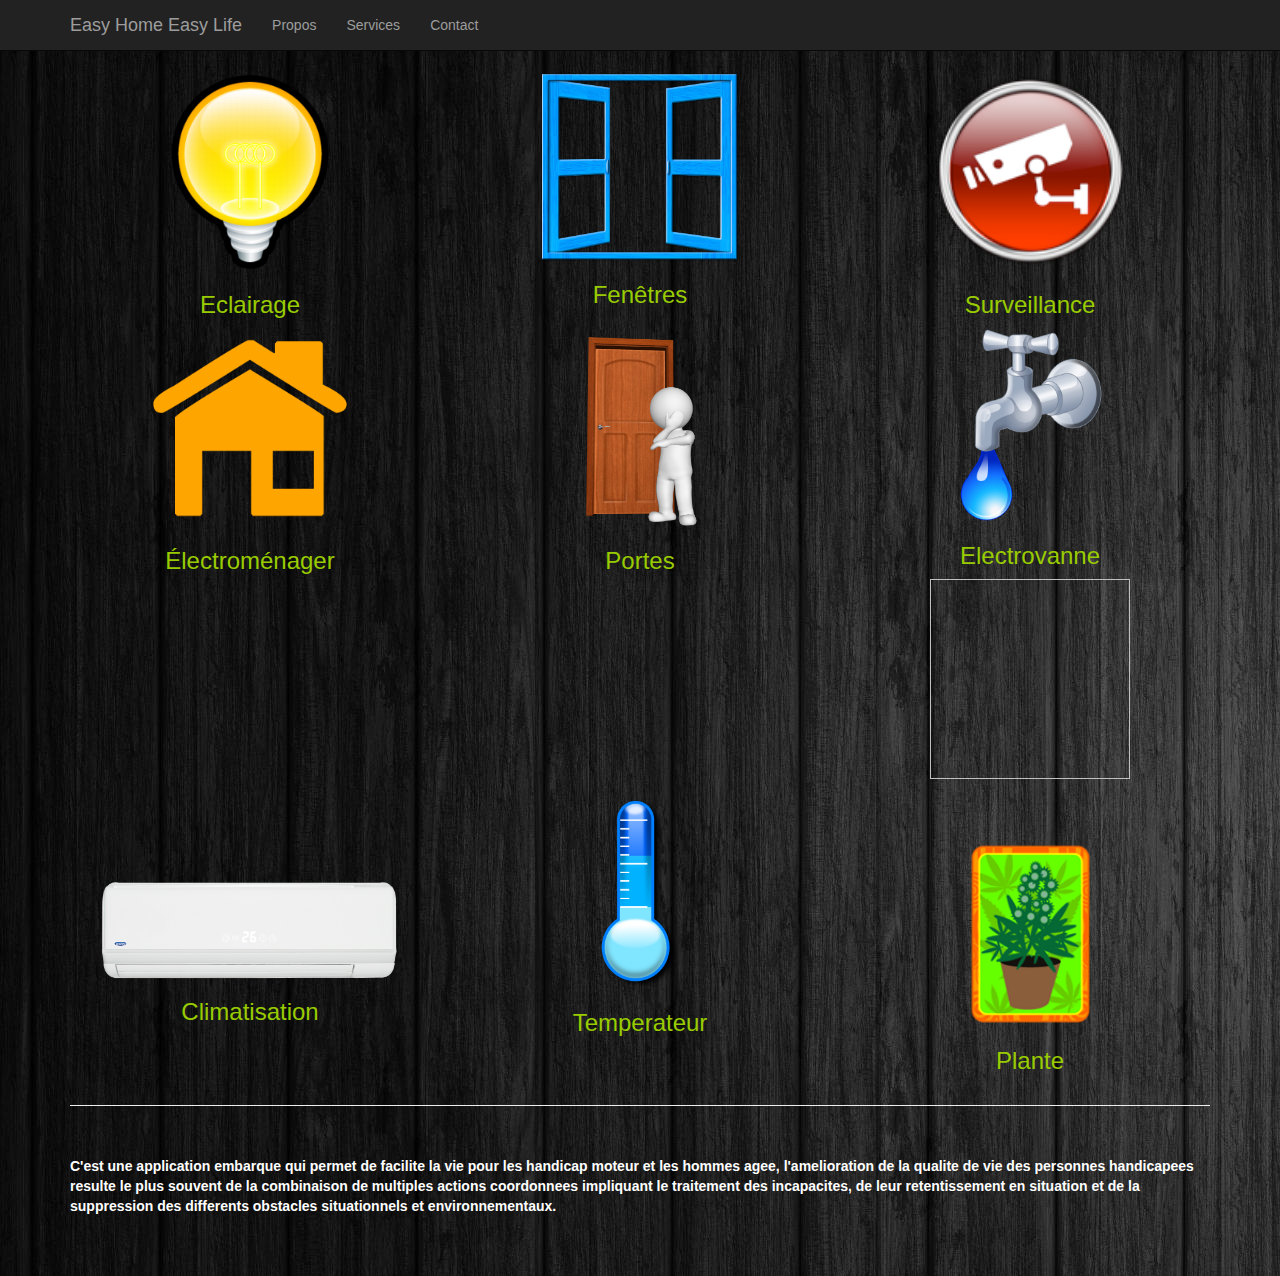
<file: Arduino programme/www/index.html>
<!DOCTYPE html>
<html lang="en">

<head>

    <meta charset="utf-8">
    <meta http-equiv="X-UA-Compatible" content="IE=edge">
    <meta name="viewport" content="width=device-width, initial-scale=1">
    <meta name="description" content="">
    <meta name="author" content="">

    <title>Easy Home Easy Life </title>

    <!-- Bootstrap Core CSS -->
    <link href="css/bootstrap.min.css" rel="stylesheet">

    <!-- Custom CSS -->
    <link href="css/round-about.css" rel="stylesheet">

    <!-- HTML5 Shim and Respond.js IE8 support of HTML5 elements and media queries -->
    <!-- WARNING: Respond.js doesn't work if you view the page via file:// -->
    <!--[if lt IE 9]>
        <script src="https://oss.maxcdn.com/libs/html5shiv/3.7.0/html5shiv.js"></script>
        <script src="https://oss.maxcdn.com/libs/respond.js/1.4.2/respond.min.js"></script>
    <![endif]-->

</head>

<body background="img/bg2.jpeg">

    <!-- Navigation -->
    <nav class="navbar navbar-inverse navbar-fixed-top" role="navigation">
        <div class="container">
		
            <!-- Brand and toggle get grouped for better mobile display -->
            <div class="navbar-header">
                <button type="button" class="navbar-toggle" data-toggle="collapse" data-target="#bs-example-navbar-collapse-1">
                    <span class="sr-only">Toggle navigation</span>
                    <span class="icon-bar"></span>
                    <span class="icon-bar"></span>
                    <span class="icon-bar"></span>
                </button>
                <a class="navbar-brand" href="Acceuil.html">Easy Home Easy Life</a>
            </div>
            <!-- Collect the nav links, forms, and other content for toggling -->
            <div class="collapse navbar-collapse" id="bs-example-navbar-collapse-1">
                <ul class="nav navbar-nav">
                    <li>
                        <a href="Propos.html">Propos</a>
                    </li>
                    <li>
                        <a href="Services.html">Services</a>
                    </li>
                    <li>
                        <a href="Contact.html">Contact</a>
                    </li>
                </ul>
            </div>
            <!-- /.navbar-collapse -->
        </div>
        <!-- /.container -->
    </nav>

    <!-- Page Content -->
    <div class="container">

        <!-- Introduction Row -->
      <div class="row">
        <div class="col-lg-12">
          <!-- <h1 class="page-header">About Us
                    <small>It's Nice to Meet You!</small>
                </h1>
                <p>Lorem ipsum dolor sit amet, consectetur adipisicing elit. Sint, explicabo dolores ipsam aliquam inventore corrupti eveniet quisquam quod totam laudantium repudiandae obcaecati ea consectetur debitis velit facere nisi expedita vel?</p>-->
        </div>
      </div>

        <!-- Team Members Row -->
        <div class="row">
            <div class="col-lg-12">
             <!--   <h2 class="page-header">Our Team</h2>-->
            </div>
            <div class="col-lg-4 col-sm-6 text-center" >
               <a href="CON-Eclairage.html"> <img class="img-responsive img-center" src="img/Lamp.png" alt="" width="200" height="200" border="8" > </a>
                <h3 style="color:#99CC00">Eclairage 
                    <small></small>
                </h3>
                <p></p>
            </div>
            <div class="col-lg-4 col-sm-6 text-center">
               <a href="CON-fenetres.html"> <img class="img-responsive img-center" src="img/wind.png" alt=""  width="200" height="200" border="8"></a>
                <h3 style="color:#99CC00">Fenêtres
                    <small></small>
                </h3>
                <p></p>
            </div>
            <div class="col-lg-4 col-sm-6 text-center">
                <a href="http://41.230.22.153:34566/"><img class="img-responsive img-center" src="img/cam2.png" alt=""  width="200" height="200" border="8"></a>
                
				<h3 style="color:#99CC00">Surveillance
                    <small></small>
                </h3>
                <p></p>
			
            </div>
            <div class="col-lg-4 col-sm-6 text-center">
               <a href="CON-Electro.html"> <img class="img-responsive img-center" src="img/home-5-256+(1).png"alt=""  width="200" height="200" border="8"></a>
                <h3 style="color:#99CC00">Électroménager
                    <small></small>
                </h3>
                <p></p>
            </div>
            <div class="col-lg-4 col-sm-6 text-center">
                <a href="CON-Portes.html"><img class="img-responsive img-center" src="img/soi.png"alt="" width="200" height="200" border="8">
                </a><h3 style="color:#99CC00">Portes
                    <small></small>
                </h3>
                <p></p>
            </div>
            <div class="col-lg-4 col-sm-6 text-center">
                <a href="CON-Electrovanne.html"><img class="img-responsive img-center" src="img/robinet.png"alt=""  width="150" height="150" border="8"></a>
                <h3 style="color:#99CC00">Electrovanne 
                    <small></small>
                </h3>
                <p></p>
            </div>
			<!--new nnew-->
			<div class="col-lg-4 col-sm-6 text-center">
                <a href="www.google.com"><img class="img-responsive img-center" "alt="" width="200" height="200" border="8">
                </a><h3 style="color:#99CC00">
                    <small></small>
                </h3>
                <p></p>
            </div>
			
			<div class="col-lg-4 col-sm-6 text-center">
			<br> <br><br><br>
			<a href="#"><img class="img-responsive img-center" src="img/clima3.png" alt="" width="300" height="300" border="8"></a>
			<h3 style="color:#99CC00">Climatisation
                    <small></small>
              </h3>
                <p></p>
            </div>
			
			<div class="col-lg-4 col-sm-6 text-center">
                <a href="tempera.html"><img class="img-responsive img-center" src="img/clima.png"alt="" width="80" height="80" border="8">
                </a><h3 style="color:#99CC00">Temperateur
                    <small></small>
                </h3>
                <p></p>
            </div>
			
			<div class="col-lg-4 col-sm-6 text-center">
			<br><br>
                <a href="#"><img class="img-responsive img-center" src="img/Cannabis.png "alt="" width="160" height="160" border="8">
                </a><h3 style="color:#99CC00">Plante
                </h3>
                <p></p>
            </div>
		<!--	new new -->
        </div>

        <hr>

        <!-- Footer -->
        <footer>
            <div class="row">
              <!-- /.col-lg-12 -->
              <div class="col-lg-12">
               <p style="color:#FFFFFF; size:portrait" > <strong>C'est une application embarque qui permet de facilite la vie pour les handicap moteur et les hommes agee, l'amelioration de la qualite de vie des personnes handicapees resulte le plus souvent de la combinaison de multiples actions coordonnees impliquant le traitement des incapacites, de leur retentissement en situation et de la suppression des differents obstacles situationnels et environnementaux.</strong></p>
              </div>
          </div>
            <!-- /.row -->
        </footer>

    </div>
    <!-- /.container -->

    <!-- jQuery -->
    <script src="js/jquery.js"></script>

    <!-- Bootstrap Core JavaScript -->
    <script src="js/bootstrap.min.js"></script>

</body>

</html>
</file>
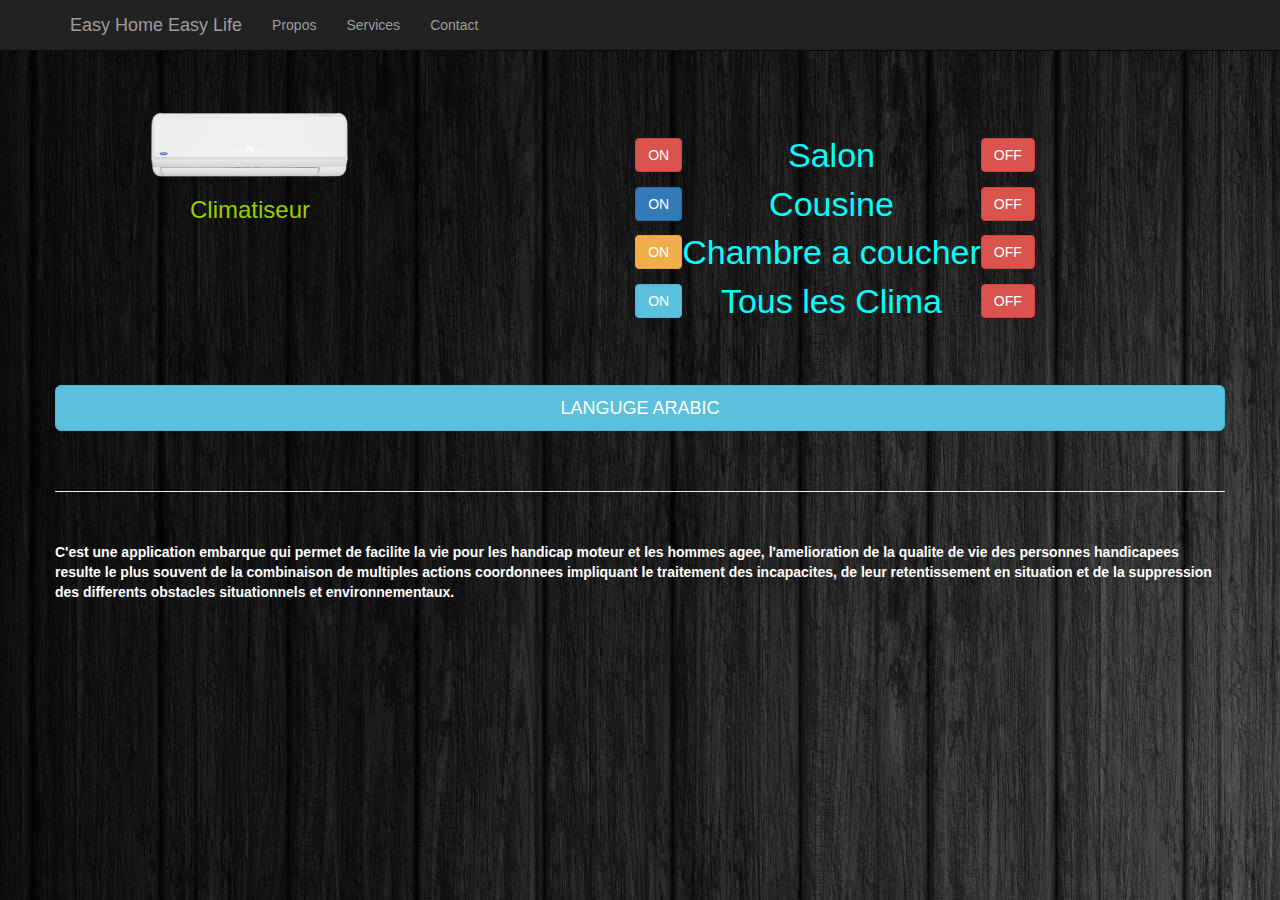
<file: Arduino programme/www/CON-Clima.html>
<!DOCTYPE html>
<html lang="en">

<head>
<!--begin phoneeeeeeeee-->
<script type="text/javascript">
// With JQuery
$("#ex5").slider();

// Without JQuery
var slider = new Slider('#ex5');

$("#destroyEx5Slider").click(function() {

	// With JQuery
	$("#ex5").slider('destroy');

	// Without JQuery
	slider.destroy();
});
</script>
<!--end phoneeeeeeeeeee-->
<!--begin arduino-->
<meta http-equiv="Content-Type" content="text/html; charset=uft-8" />
<meta name="viewport" content="width=device-width,initial-scale=1.0" >

<link href="css/bootstrap.min.css" rel="stylesheet">
<link href="css/custom.css" rel="stylesheet" />
<style type="text/css">
<!--
.Style1 {
	color: #00FF66;
	font-size: 36px;
}
.Style2 {
	color: #00FFFF;
	font-size: 34px;
}
-->
</style>
<!--end arduino -->

    <meta charset="utf-8">
    <meta http-equiv="X-UA-Compatible" content="IE=edge">
    <meta name="viewport" content="width=device-width, initial-scale=1">
    <meta name="description" content="">
    <meta name="author" content="">

    <title>Controle Fenetres </title>

    <!-- Bootstrap Core CSS -->
    <link href="css/bootstrap.min.css" rel="stylesheet">

    <!-- Custom CSS -->
    <link href="css/round-about.css" rel="stylesheet">

    <!-- HTML5 Shim and Respond.js IE8 support of HTML5 elements and media queries -->
    <!-- WARNING: Respond.js doesn't work if you view the page via file:// -->
    <!--[if lt IE 9]>
        <script src="https://oss.maxcdn.com/libs/html5shiv/3.7.0/html5shiv.js"></script>
        <script src="https://oss.maxcdn.com/libs/respond.js/1.4.2/respond.min.js"></script>
    <![endif]-->
	
	<!--begin arduino-->
	<script type="text/javascript" src="zepto.min.js"></script>

<script type="text/javascript">
function ledon()
{
$('#content').load('/arduino/ledon');
}
function ledoff()
{
$('#content').load('/arduino/ledoff');
}
function led2on()
{
$('#content').load('/arduino/led2on');
}
function led2off()
{
$('#content').load('/arduino/led2off');
}
function led3on()
{
$('#content').load('/arduino/led3on');
}
function led3off()
{
$('#content').load('/arduino/led3off');
}
function led4on()
{
$('#content').load('/arduino/led4on');
}
function ledo4ff()
{
$('#content').load('/arduino/led4off');
}
function led5on()
{
$('#content').load('/arduino/led5on');
}
function led5off()
{
$('#content').load('/arduino/led5off');
}

</script>



	<!--end arduino-->

</head>

<body background="img/bg2.jpeg" onLoad="setInterval(refresh, 500);">

    <!-- Navigation -->
    <nav class="navbar navbar-inverse navbar-fixed-top" role="navigation">
        <div class="container">
		
            <!-- Brand and toggle get grouped for better mobile display -->
            <div class="navbar-header">
                <button type="button" class="navbar-toggle" data-toggle="collapse" data-target="#bs-example-navbar-collapse-1">
                    <span class="sr-only"></span>
                    <span class="icon-bar"></span>
                    <span class="icon-bar"></span>
                    <span class="icon-bar"></span>
                </button>
                <a class="navbar-brand" href="index.html" charset="cp866">Easy Home Easy Life</a>
            </div>
            <!-- Collect the nav links, forms, and other content for toggling -->
            <div class="collapse navbar-collapse" id="bs-example-navbar-collapse-1">
                <ul class="nav navbar-nav">
                    <li>
                        <a href="Propos.html">Propos</a>
                    </li>
                    <li>
                        <a href="Services.html">Services</a>
                    </li>
                    <li>
                        <a href="Contact.html">Contact</a>
                    </li>
                </ul>
            </div>
            <!-- /.navbar-collapse -->
        </div>
        <!-- /.container -->
    </nav>

    <!-- Page Content -->
    <div class="container">

        <!-- Introduction Row -->
        <div class="row">
            <div class="col-lg-12">
               <!-- <h1 class="page-header">About Us
                    <small>It's Nice to Meet You!</small>
                </h1>
                <p>Lorem ipsum dolor sit amet, consectetur adipisicing elit. Sint, explicabo dolores ipsam aliquam inventore corrupti eveniet quisquam quod totam laudantium repudiandae obcaecati ea consectetur debitis velit facere nisi expedita vel?</p>-->
            </div>
        </div>

        <!-- Team Members Row -->
        <div class="row">
            <div class="col-lg-12">
             <!--   <h2 class="page-header">Our Team</h2>--><br/><br/>
            </div>
            <div class="col-lg-4 col-sm-6 text-center" style="margin:auto">
               <a href="#"> <img class="img-responsive img-center" src="img/clima3.png" alt="" width="200" height="200" border="8" > 
			   </a>
                <h3 style="color:#99CC00">Climatiseur
                    <small></small>
                </h3>
                <p></p>
            </div>
		<!--	begin arduino -->
		<br/><br/><br/>
		
		<span id="content" ></span>
        <table align="center"  >
         <!-- <tr>
            <td align="center"><button class="btn btn-success" onClick="ledon()">ON</button></td>
            <td align="center"></td>
            <td align="center"><span class="Style2">Exterieur</span></td>
            <td align="center"><button class="btn btn-danger" onClick="ledoff()">OFF</button></td>
          </tr>-->
          <tr>
            <td align="center"><button class="btn btn-danger" onClick="led2on()">ON</button></td>
		
            <td align="center"></td>
			 <td align="center"><span class="Style2">Salon</span></td>
             <td align="center"><button class="btn btn-danger" onClick="led2off()">OFF</button>
          </tr>
          <tr>
            <td align="center"><button class="btn btn-mini btn-primary" onClick="led3on()">ON</button></td>
			
            <td align="center"></td>
			 <td align="center"><span class="Style2">Cousine</span></td>
             <td align="center"><button class="btn btn-danger" onClick="led3off()">OFF</button>
          </tr>
          <tr>
            <td align="center"><button class="btn bnt-mini btn-warning" onClick="led4on()">ON</button></td>
			
            <td align="center"></td>
			 <td align="center"><span class="Style2">Chambre a coucher</span></td>
             <td align="center"><button class="btn btn-danger" onClick="ledo4ff()">OFF</button>
          </tr>
          <tr>
            <td align="center"><button class="btn btn-info" onClick="led5on()">ON</button></td>
			
            <td align="center"></td>
			 <td align="center"><span class="Style2">Tous les Clima </span></td>
             <td align="center"><button class="btn btn-danger" onClick="led5off()">OFF</button>
          </tr>
        </table>
		<BR>
		<BR><BR>
		<a href="#" class="btn btn-block btn-lg btn-info">LANGUGE ARABIC</a><BR /><BR />
		

		<!--	end arduino-->
            
        <hr>

        <!-- Footer -->
        <footer>
            <div class="row">
              <!-- /.col-lg-12 -->
              <div class="col-lg-12">
                <p style="color:#FFFFFF; size:portrait" > <strong>C'est une application embarque qui permet de facilite la vie pour les handicap moteur et les hommes agee, l'amelioration de la qualite de vie des personnes handicapees resulte le plus souvent de la combinaison de multiples actions coordonnees impliquant le traitement des incapacites, de leur retentissement en situation et de la suppression des differents obstacles situationnels et environnementaux.</strong></p>
              </div>
          </div>
            <!-- /.row -->
        </footer>

    </div>
    <!-- /.container -->

    <!-- jQuery -->
    <script src="js/jquery.js"></script>

    <!-- Bootstrap Core JavaScript -->
    <script src="js/bootstrap.min.js"></script>

</body>

</html>
</file>
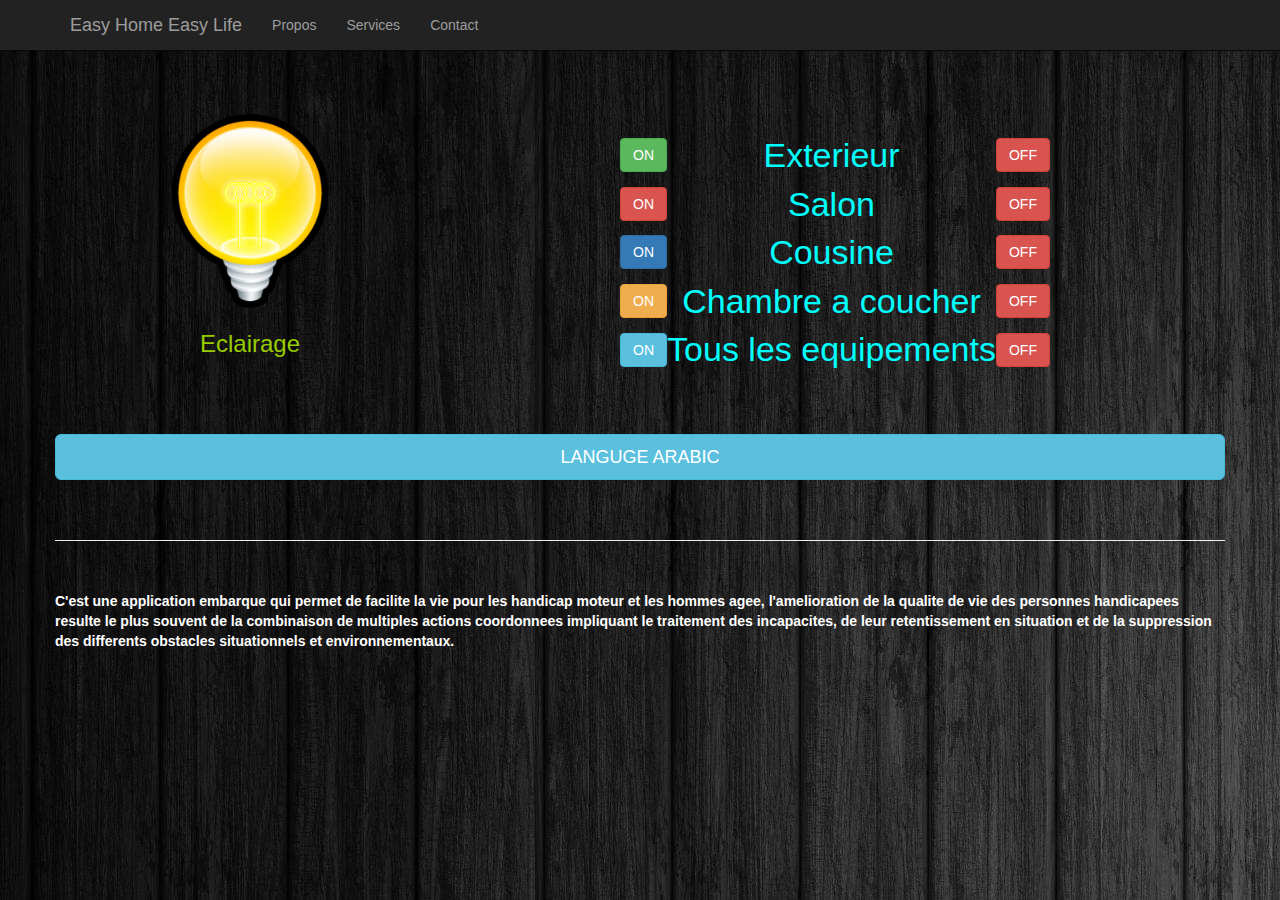
<file: Arduino programme/www/CON-Eclairage.html>
<!DOCTYPE html>
<html lang="en">

<head>
<!--begin phoneeeeeeeee-->
<script type="text/javascript">
// With JQuery
$("#ex5").slider();

// Without JQuery
var slider = new Slider('#ex5');

$("#destroyEx5Slider").click(function() {

	// With JQuery
	$("#ex5").slider('destroy');

	// Without JQuery
	slider.destroy();
});
</script>
<!--end phoneeeeeeeeeee-->
<!--begin arduino-->
<meta http-equiv="Content-Type" content="text/html; charset=uft-8" />
<meta name="viewport" content="width=device-width,initial-scale=1.0" >

<link href="css/bootstrap.min.css" rel="stylesheet">
<link href="css/custom.css" rel="stylesheet" />
<style type="text/css">
<!--
.Style1 {
	color: #00FF66;
	font-size: 36px;
}
.Style2 {
	color: #00FFFF;
	font-size: 34px;
}
-->
</style>
<!--end arduino -->

    <meta charset="utf-8">
    <meta http-equiv="X-UA-Compatible" content="IE=edge">
    <meta name="viewport" content="width=device-width, initial-scale=1">
    <meta name="description" content="">
    <meta name="author" content="">

    <title>Controle Eclairage </title>

    <!-- Bootstrap Core CSS -->
    <link href="css/bootstrap.min.css" rel="stylesheet">

    <!-- Custom CSS -->
    <link href="css/round-about.css" rel="stylesheet">

    <!-- HTML5 Shim and Respond.js IE8 support of HTML5 elements and media queries -->
    <!-- WARNING: Respond.js doesn't work if you view the page via file:// -->
    <!--[if lt IE 9]>
        <script src="https://oss.maxcdn.com/libs/html5shiv/3.7.0/html5shiv.js"></script>
        <script src="https://oss.maxcdn.com/libs/respond.js/1.4.2/respond.min.js"></script>
    <![endif]-->
	
	<!--begin arduino-->
	<script type="text/javascript" src="zepto.min.js"></script>

<script type="text/javascript">
function ledon()
{
$('#content').load('/arduino/ledon');
}
function ledoff()
{
$('#content').load('/arduino/ledoff');
}
function led2on()
{
$('#content').load('/arduino/led2on');
}
function led2off()
{
$('#content').load('/arduino/led2off');
}
function led3on()
{
$('#content').load('/arduino/led3on');
}
function led3off()
{
$('#content').load('/arduino/led3off');
}
function led4on()
{
$('#content').load('/arduino/led4on');
}
function ledo4ff()
{
$('#content').load('/arduino/led4off');
}
function led5on()
{
$('#content').load('/arduino/led5on');
}
function led5off()
{
$('#content').load('/arduino/led5off');
}

</script>



	<!--end arduino-->

</head>

<body background="img/bg2.jpeg" onLoad="setInterval(refresh, 500);">

    <!-- Navigation -->
    <nav class="navbar navbar-inverse navbar-fixed-top" role="navigation">
        <div class="container">
		
            <!-- Brand and toggle get grouped for better mobile display -->
            <div class="navbar-header">
                <button type="button" class="navbar-toggle" data-toggle="collapse" data-target="#bs-example-navbar-collapse-1">
                    <span class="sr-only"></span>
                    <span class="icon-bar"></span>
                    <span class="icon-bar"></span>
                    <span class="icon-bar"></span>
                </button>
                <a class="navbar-brand" href="index.html" charset="cp866">Easy Home Easy Life</a>
            </div>
            <!-- Collect the nav links, forms, and other content for toggling -->
            <div class="collapse navbar-collapse" id="bs-example-navbar-collapse-1">
                <ul class="nav navbar-nav">
                    <li>
                       <a href="Propos.html">Propos</a>
                    </li>
                    <li>
                        <a href="Services.html">Services</a>
                    </li>
                    <li>
                        <a href="Contact.html">Contact</a>
                    </li>
                </ul>
            </div>
            <!-- /.navbar-collapse -->
        </div>
        <!-- /.container -->
    </nav>

    <!-- Page Content -->
    <div class="container">

        <!-- Introduction Row -->
        <div class="row">
            <div class="col-lg-12">
               <!-- <h1 class="page-header">About Us
                    <small>It's Nice to Meet You!</small>
                </h1>
                <p>Lorem ipsum dolor sit amet, consectetur adipisicing elit. Sint, explicabo dolores ipsam aliquam inventore corrupti eveniet quisquam quod totam laudantium repudiandae obcaecati ea consectetur debitis velit facere nisi expedita vel?</p>-->
            </div>
        </div>

        <!-- Team Members Row -->
        <div class="row">
            <div class="col-lg-12">
             <!--   <h2 class="page-header">Our Team</h2>--><br/><br/>
            </div>
            <div class="col-lg-4 col-sm-6 text-center" style="margin:auto">
               <a href="#"> <img class="img-responsive img-center" src="img/Lamp.png" alt="" width="200" height="200" border="8" > 
			   </a>
                <h3 style="color:#99CC00">Eclairage
                    <small></small>
                </h3>
                <p></p>
            </div>
		<!--	begin arduino -->
		<br/><br/><br/>
		
		<span id="content" ></span>
        <table align="center"  >
         <tr>
            <td align="center"><button class="btn btn-success" onClick="ledon()">ON</button></td>
            <td align="center"></td>
            <td align="center"><span class="Style2">Exterieur</span></td>
            <td align="center"><button class="btn btn-danger" onClick="ledoff()">OFF</button></td>
          </tr>
          <tr>
            <td align="center"><button class="btn btn-danger" onClick="led2on()">ON</button></td>
		
            <td align="center"></td>
			 <td align="center"><span class="Style2">Salon</span></td>
             <td align="center"><button class="btn btn-danger" onClick="led2off()">OFF</button>
          </tr>
          <tr>
            <td align="center"><button class="btn btn-mini btn-primary" onClick="led3on()">ON</button></td>
			
            <td align="center"></td>
			 <td align="center"><span class="Style2">Cousine</span></td>
             <td align="center"><button class="btn btn-danger" onClick="led3off()">OFF</button>
          </tr>
          <tr>
            <td align="center"><button class="btn bnt-mini btn-warning" onClick="led4on()">ON</button></td>
			
            <td align="center"></td>
			 <td align="center"><span class="Style2">Chambre a coucher</span></td>
             <td align="center"><button class="btn btn-danger" onClick="ledo4ff()">OFF</button>
          </tr>
          <tr>
            <td align="center"><button class="btn btn-info" onClick="led5on()">ON</button></td>
			
            <td align="center"></td>
			 <td align="center"><span class="Style2">Tous les equipements </span></td>
             <td align="center"><button class="btn btn-danger" onClick="led5off()">OFF</button>
          </tr>
        </table>
		<BR>
		<BR><BR>
		<a href="#" class="btn btn-block btn-lg btn-info">LANGUGE ARABIC </a><BR /><BR />
		

		<!--	end arduino-->
            
        <hr>

        <!-- Footer -->
        <footer>
            <div class="row">
              <!-- /.col-lg-12 -->
              <div class="col-lg-12">
               <p style="color:#FFFFFF; size:portrait" > <strong>C'est une application embarque qui permet de facilite la vie pour les handicap moteur et les hommes agee, l'amelioration de la qualite de vie des personnes handicapees resulte le plus souvent de la combinaison de multiples actions coordonnees impliquant le traitement des incapacites, de leur retentissement en situation et de la suppression des differents obstacles situationnels et environnementaux.</strong></p>
              </div>
          </div>
            <!-- /.row -->
        </footer>

    </div>
    <!-- /.container -->

    <!-- jQuery -->
    <script src="js/jquery.js"></script>

    <!-- Bootstrap Core JavaScript -->
    <script src="js/bootstrap.min.js"></script>

</body>

</html>
</file>
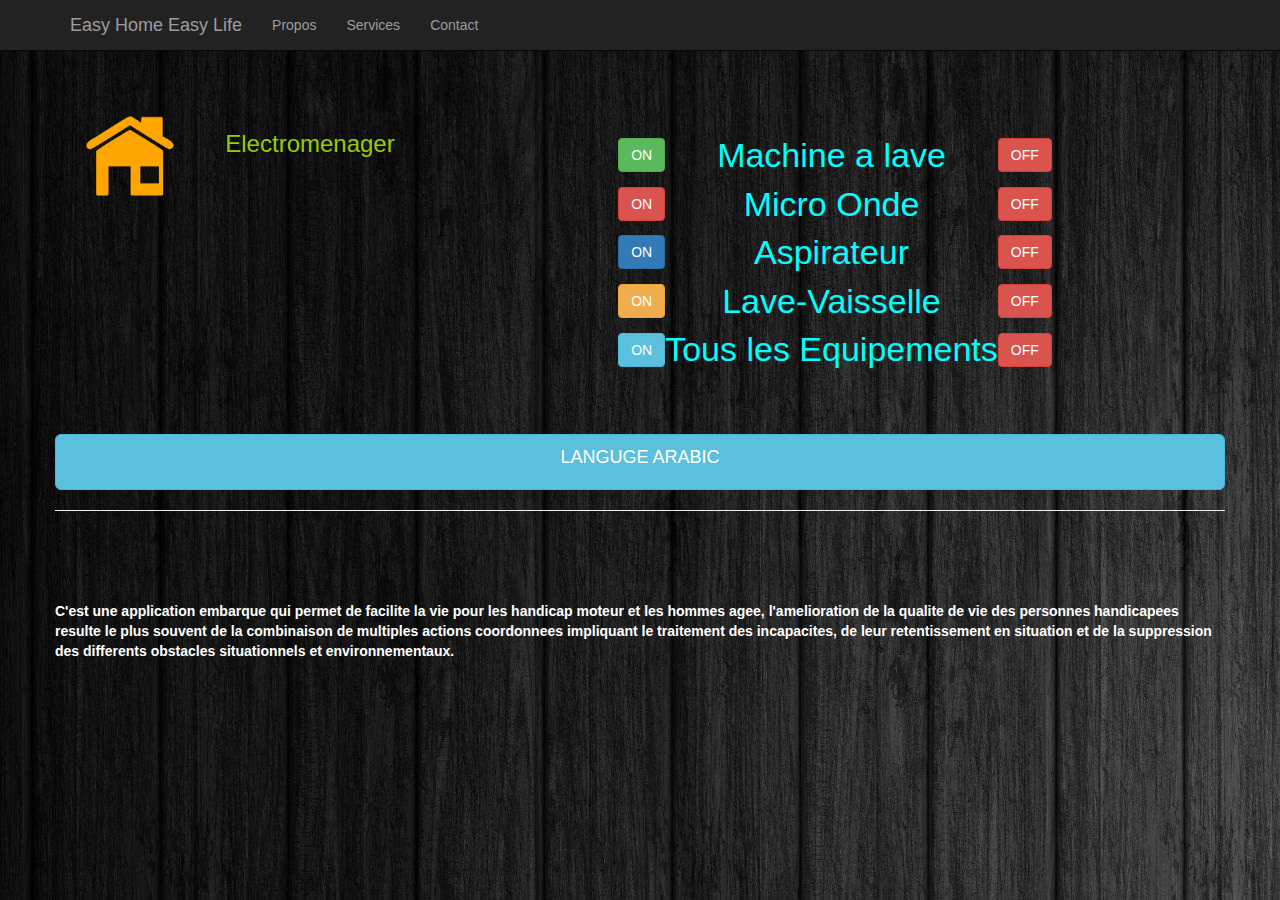
<file: Arduino programme/www/CON-Electro.html>
<!DOCTYPE html>
<html lang="en">

<head>
<meta http-equiv="Content-Type" content="text/html; charset= UTF8 ">
<!--begin phoneeeeeeeee-->
<script type="text/javascript">
// With JQuery
$("#ex5").slider();

// Without JQuery
var slider = new Slider('#ex5');

$("#destroyEx5Slider").click(function() {

	// With JQuery
	$("#ex5").slider('destroy');

	// Without JQuery
	slider.destroy();
});
</script>
<!--end phoneeeeeeeeeee-->
<!--begin arduino-->
<meta http-equiv="Content-Type" content="text/html; charset=uft-8" />
<meta name="viewport" content="width=device-width,initial-scale=1.0" >

<link href="css/bootstrap.min.css" rel="stylesheet">
<link href="css/custom.css" rel="stylesheet" />
<style type="text/css">
<!--
.Style1 {
	color: #00FF66;
	font-size: 36px;
}
.Style2 {
	color: #00FFFF;
	font-size: 34px;
}
-->
</style>
<!--end arduino -->

    <meta charset="utf-8">
    <meta http-equiv="X-UA-Compatible" content="IE=edge">
    <meta name="viewport" content="width=device-width, initial-scale=1">
    <meta name="description" content="">
    <meta name="author" content="">

    <title>Controle Electromenager </title>

    <!-- Bootstrap Core CSS -->
    <link href="css/bootstrap.min.css" rel="stylesheet">

    <!-- Custom CSS -->
    <link href="css/round-about.css" rel="stylesheet">

    <!-- HTML5 Shim and Respond.js IE8 support of HTML5 elements and media queries -->
    <!-- WARNING: Respond.js doesn't work if you view the page via file:// -->
    <!--[if lt IE 9]>
        <script src="https://oss.maxcdn.com/libs/html5shiv/3.7.0/html5shiv.js"></script>
        <script src="https://oss.maxcdn.com/libs/respond.js/1.4.2/respond.min.js"></script>
    <![endif]-->
	
	<!--begin arduino-->
	<script type="text/javascript" src="zepto.min.js"></script>

<script type="text/javascript">
function ledon()
{
$('#content').load('/arduino/ledon');
}
function ledoff()
{
$('#content').load('/arduino/ledoff');
}
function led2on()
{
$('#content').load('/arduino/led2on');
}
function led2off()
{
$('#content').load('/arduino/led2off');
}
function led3on()
{
$('#content').load('/arduino/led3on');
}
function led3off()
{
$('#content').load('/arduino/led3off');
}
function led4on()
{
$('#content').load('/arduino/led4on');
}
function ledo4ff()
{
$('#content').load('/arduino/led4off');
}
function led5on()
{
$('#content').load('/arduino/led5on');
}
function led5off()
{
$('#content').load('/arduino/led5off');
}

</script>



	<!--end arduino-->

</head>

<body background="img/bg2.jpeg" onLoad="setInterval(refresh, 500);">

    <!-- Navigation -->
    <nav class="navbar navbar-inverse navbar-fixed-top" role="navigation">
        <div class="container">
		
            <!-- Brand and toggle get grouped for better mobile display -->
            <div class="navbar-header">
                <button type="button" class="navbar-toggle" data-toggle="collapse" data-target="#bs-example-navbar-collapse-1">
                    <span class="sr-only"></span>
                    <span class="icon-bar"></span>
                    <span class="icon-bar"></span>
                    <span class="icon-bar"></span>
                </button>
                <a class="navbar-brand" href="index.html" charset="cp866">Easy Home Easy Life</a>
            </div>
            <!-- Collect the nav links, forms, and other content for toggling -->
            <div class="collapse navbar-collapse" id="bs-example-navbar-collapse-1">
                <ul class="nav navbar-nav">
                    <li>
                       <a href="Propos.html">Propos</a>
                    </li>
                    <li>
                        <a href="Services.html">Services</a>
                    </li>
                    <li>
                        <a href="Contact.html">Contact</a>
                    </li>
                </ul>
            </div>
            <!-- /.navbar-collapse -->
        </div>
        <!-- /.container -->
    </nav>

    <!-- Page Content -->
    <div class="container">

        <!-- Introduction Row -->
        <div class="row">
            <div class="col-lg-12">
               <!-- <h1 class="page-header">About Us
                    <small>It's Nice to Meet You!</small>
                </h1>
                <p>Lorem ipsum dolor sit amet, consectetur adipisicing elit. Sint, explicabo dolores ipsam aliquam inventore corrupti eveniet quisquam quod totam laudantium repudiandae obcaecati ea consectetur debitis velit facere nisi expedita vel?</p>-->
            </div>
        </div>

        <!-- Team Members Row -->
        <div class="row">
            <div class="col-lg-12">
             <!--   <h2 class="page-header">Our Team</h2>--><br/><br/>
            </div>
            <div class="col-lg-4 col-sm-6 text-center" style="margin:auto">
              <span class="col-lg-4 col-sm-6 text-center" style="margin:auto"><a href="#"><img class="img-responsive img-center" src="img/home-5-256+(1).png" alt="" width="200" height="200" border="8" ></a></span>
              <h3 style="color:#99CC00">Electromenager
                    <small></small>
              </h3>
                <p></p>
          </div>
		<!--	begin arduino -->
		<br/><br/><br/>
		
		<span id="content" ></span>
        <table align="center"  >
          <tr>
            <td align="center"><button class="btn btn-success" onClick="ledon()">ON</button></td>
            <td align="center"></td>
            <td align="center"><span class="Style2">Machine a lave</span></td>
            <td align="center"><button class="btn btn-danger" onClick="ledoff()">OFF</button></td>
          </tr>
          <tr>
            <td align="center"><button class="btn btn-danger" onClick="led2on()">ON</button></td>
		
            <td align="center"></td>
			 <td align="center"><span class="Style2">Micro Onde</span></td>
             <td align="center"><button class="btn btn-danger" onClick="led2off()">OFF</button>
          </tr>
          <tr>
            <td align="center"><button class="btn btn-mini btn-primary" onClick="led3on()">ON</button></td>
			
            <td align="center"></td>
			 <td align="center"><span class="Style2">Aspirateur</span></td>
             <td align="center"><button class="btn btn-danger" onClick="led3off()">OFF</button>
          </tr>
          <tr>
            <td align="center"><button class="btn bnt-mini btn-warning" onClick="led4on()">ON</button></td>
			
            <td align="center"></td>
			 <td align="center"><span class="Style2">Lave-Vaisselle</span></td>
             <td align="center"><button class="btn btn-danger" onClick="ledo4ff()">OFF</button>
          </tr>
          <tr>
            <td align="center"><button class="btn btn-info" onClick="led5on()">ON</button></td>
			
            <td align="center"></td>
			 <td align="center"><span class="Style2">Tous les Equipements</span></td>
             <td align="center"><button class="btn btn-danger" onClick="led5off()">OFF</button>
          </tr>
        </table>
		<BR>
		<BR><BR>
		<a href="#" class="btn btn-block btn-lg btn-info"><p lang="ar" dir="rtl">LANGUGE ARABIC</p></a>
		<hr>
		
		<BR />
		

		<!--	end arduino--><!-- Footer -->
        <footer>
            <div class="row">
              <!-- /.col-lg-12 -->
              <div class="col-lg-12">
              <p style="color:#FFFFFF; size:portrait" > <strong>C'est une application embarque qui permet de facilite la vie pour les handicap moteur et les hommes agee, l'amelioration de la qualite de vie des personnes handicapees resulte le plus souvent de la combinaison de multiples actions coordonnees impliquant le traitement des incapacites, de leur retentissement en situation et de la suppression des differents obstacles situationnels et environnementaux.</strong></p>
              </div>
          </div>
            <!-- /.row -->
        </footer>

    </div>
    <!-- /.container -->

    <!-- jQuery -->
    <script src="js/jquery.js"></script>

    <!-- Bootstrap Core JavaScript -->
    <script src="js/bootstrap.min.js"></script>

</body>

</html>
</file>
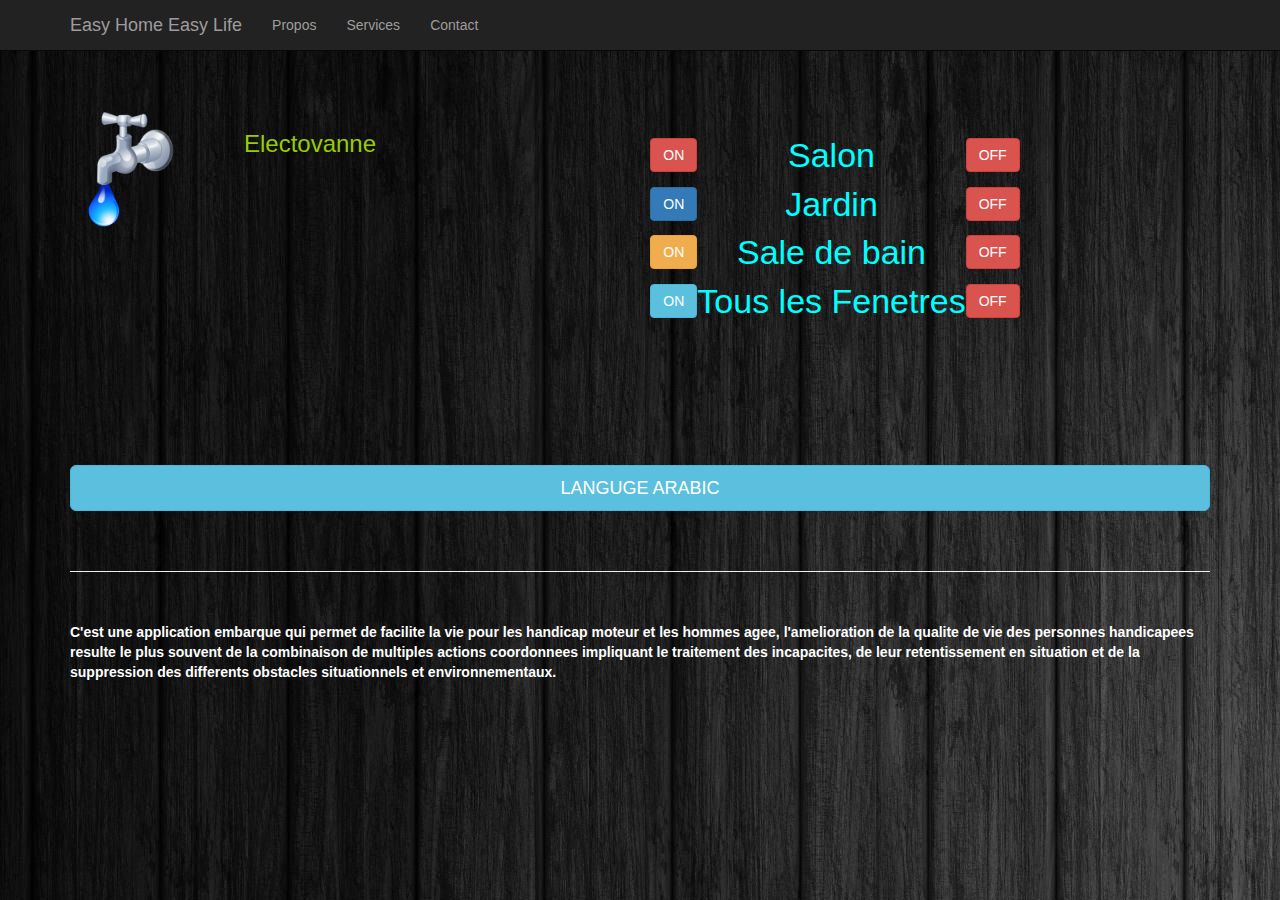
<file: Arduino programme/www/CON-Electrovanne.html>
<!DOCTYPE html>
<html lang="en">

<head>

<!--begin phoneeeeeeeee-->

<!--end phoneeeeeeeeeee-->
<!--begin arduino-->
<meta http-equiv="Content-Type" content="text/html; charset=uft-8" />
<meta name="viewport" content="width=device-width,initial-scale=1.0" >

<link href="css/bootstrap.min.css" rel="stylesheet">
<link href="css/custom.css" rel="stylesheet" />
<style type="text/css">
<!--
.Style1 {
	color: #00FF66;
	font-size: 36px;
}
.Style2 {
	color: #00FFFF;
	font-size: 34px;
}
-->
</style>
<!--end arduino -->

    <meta charset="utf-8">
    <meta http-equiv="X-UA-Compatible" content="IE=edge">
    <meta name="viewport" content="width=device-width, initial-scale=1">
    <meta name="description" content="">
    <meta name="author" content="">

    <title>Controle Electrvanne </title>

    <!-- Bootstrap Core CSS -->
    <link href="css/bootstrap.min.css" rel="stylesheet">

    <!-- Custom CSS -->
    <link href="css/round-about.css" rel="stylesheet">

    <!-- HTML5 Shim and Respond.js IE8 support of HTML5 elements and media queries -->
    <!-- WARNING: Respond.js doesn't work if you view the page via file:// -->
    <!--[if lt IE 9]>
        <script src="https://oss.maxcdn.com/libs/html5shiv/3.7.0/html5shiv.js"></script>
        <script src="https://oss.maxcdn.com/libs/respond.js/1.4.2/respond.min.js"></script>
    <![endif]-->
	
	<!--begin arduino-->
	<script type="text/javascript" src="zepto.min.js"></script>

<script type="text/javascript">
function ledon()
{
$('#content').load('/arduino/ledon');
}
function ledoff()
{
$('#content').load('/arduino/ledoff');
}
function led2on()
{
$('#content').load('/arduino/led2on');
}
function led2off()
{
$('#content').load('/arduino/led2off');
}
function led3on()
{
$('#content').load('/arduino/led3on');
}
function led3off()
{
$('#content').load('/arduino/led3off');
}
function led4on()
{
$('#content').load('/arduino/led4on');
}
function ledo4ff()
{
$('#content').load('/arduino/led4off');
}
function led5on()
{
$('#content').load('/arduino/led5on');
}
function led5off()
{
$('#content').load('/arduino/led5off');
}

</script>



	<!--end arduino-->

</head>

<body background="img/bg2.jpeg" onLoad="setInterval(refresh, 500);">

    <!-- Navigation -->
    <nav class="navbar navbar-inverse navbar-fixed-top" role="navigation">
        <div class="container">
		
            <!-- Brand and toggle get grouped for better mobile display -->
            <div class="navbar-header">
                <button type="button" class="navbar-toggle" data-toggle="collapse" data-target="#bs-example-navbar-collapse-1">
                    <span class="sr-only"></span>
                    <span class="icon-bar"></span>
                    <span class="icon-bar"></span>
                    <span class="icon-bar"></span>
                </button>
                <a class="navbar-brand" href="index.html" charset="cp866">Easy Home Easy Life</a>
            </div>
            <!-- Collect the nav links, forms, and other content for toggling -->
            <div class="collapse navbar-collapse" id="bs-example-navbar-collapse-1">
                <ul class="nav navbar-nav">
                    <li>
                       <a href="Propos.html">Propos</a>
                    </li>
                    <li>
                        <a href="Services.html">Services</a>
                    </li>
                    <li>
                        <a href="Contact.html">Contact</a>
                    </li>
                </ul>
            </div>
            <!-- /.navbar-collapse -->
        </div>
        <!-- /.container -->
    </nav>

    <!-- Page Content -->
    <div class="container">

        <!-- Introduction Row -->
        <div class="row">
            <div class="col-lg-12">
               <!-- <h1 class="page-header">About Us
                    <small>It's Nice to Meet You!</small>
                </h1>
                <p>Lorem ipsum dolor sit amet, consectetur adipisicing elit. Sint, explicabo dolores ipsam aliquam inventore corrupti eveniet quisquam quod totam laudantium repudiandae obcaecati ea consectetur debitis velit facere nisi expedita vel?</p>-->
            </div>
        </div>

        <!-- Team Members Row -->
        <div class="row">
            <div class="col-lg-12">
             <!--   <h2 class="page-header">Our Team</h2>--><br/><br/>
            </div>
            <div class="col-lg-4 col-sm-6 text-center" style="margin:auto">
              <span class="col-lg-4 col-sm-6 text-center" style="margin:auto"><a href="#"><img class="img-responsive img-center" src="img/robinet.png" alt="" width="200" height="200" border="8" ></a></span>
              <h3 style="color:#99CC00">Electovanne
                    <small></small>
              </h3>
                <p></p>
          </div>
		<!--	begin arduino -->
		<br/><br/><br/>
		
		<span id="content" ></span>
        <table align="center"  >
         <!-- <tr>
            <td align="center"><button class="btn btn-success" onClick="ledon()">ON</button></td>
            <td align="center"></td>
            <td align="center"><span class="Style2">Exterieur</span></td>
            <td align="center"><button class="btn btn-danger" onClick="ledoff()">OFF</button></td>
          </tr>-->
          <tr>
            <td align="center"><button class="btn btn-danger" onClick="led2on()">ON</button></td>
		
            <td align="center"></td>
			 <td align="center"><span class="Style2">Salon</span></td>
             <td align="center"><button class="btn btn-danger" onClick="led2off()">OFF</button>
          </tr>
          <tr>
            <td align="center"><button class="btn btn-mini btn-primary" onClick="led3on()">ON</button></td>
			
            <td align="center"></td>
			 <td align="center"><span class="Style2">Jardin</span></td>
             <td align="center"><button class="btn btn-danger" onClick="led3off()">OFF</button>
          </tr>
          <tr>
            <td align="center"><button class="btn bnt-mini btn-warning" onClick="led4on()">ON</button></td>
			
            <td align="center"></td>
			 <td align="center"><span class="Style2">Sale de bain </span></td>
             <td align="center"><button class="btn btn-danger" onClick="ledo4ff()">OFF</button>
          </tr>
          <tr>
            <td align="center"><button class="btn btn-info" onClick="led5on()">ON</button></td>
			
            <td align="center"></td>
			 <td align="center"><span class="Style2">Tous les Fenetres </span></td>
             <td align="center"><button class="btn btn-danger" onClick="led5off()">OFF</button>
          </tr>
        </table>
		<BR>
	
</div>
 
		<BR><BR><BR><BR><BR><BR>
		<a href="#" class="btn btn-block btn-lg btn-info">LANGUGE ARABIC</a><BR /><BR />
		

		<!--	end arduino-->
            
        <hr>

        <!-- Footer -->
        <footer>
            <div class="row">
              <!-- /.col-lg-12 -->
              <div class="col-lg-12">
                <p style="color:#FFFFFF; size:portrait" > <strong>C'est une application embarque qui permet de facilite la vie pour les handicap moteur et les hommes agee, l'amelioration de la qualite de vie des personnes handicapees resulte le plus souvent de la combinaison de multiples actions coordonnees impliquant le traitement des incapacites, de leur retentissement en situation et de la suppression des differents obstacles situationnels et environnementaux.</strong></p>
              </div>
          </div>
            <!-- /.row -->
        </footer>

    </div>
    <!-- /.container -->

    <!-- jQuery -->
    <script src="js/jquery.js"></script>

    <!-- Bootstrap Core JavaScript -->
    <script src="js/bootstrap.min.js"></script>

</body>

</html>
</file>
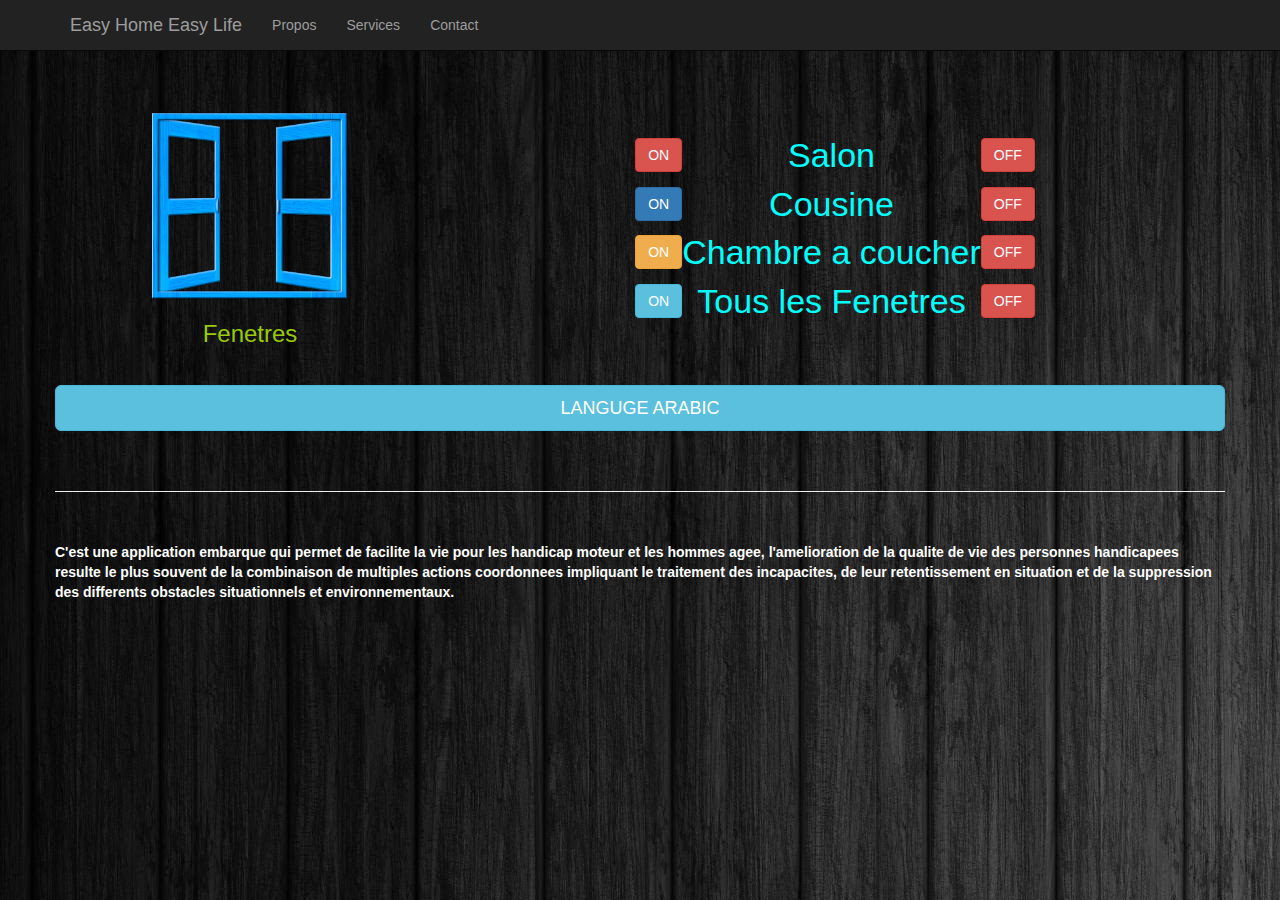
<file: Arduino programme/www/CON-fenetres.html>
<!DOCTYPE html>
<html lang="en">

<head>
<!--begin phoneeeeeeeee-->
<script type="text/javascript">
// With JQuery
$("#ex5").slider();

// Without JQuery
var slider = new Slider('#ex5');

$("#destroyEx5Slider").click(function() {

	// With JQuery
	$("#ex5").slider('destroy');

	// Without JQuery
	slider.destroy();
});
</script>
<!--end phoneeeeeeeeeee-->
<!--begin arduino-->
<meta http-equiv="Content-Type" content="text/html; charset=uft-8" />
<meta name="viewport" content="width=device-width,initial-scale=1.0" >

<link href="css/bootstrap.min.css" rel="stylesheet">
<link href="css/custom.css" rel="stylesheet" />
<style type="text/css">
<!--
.Style1 {
	color: #00FF66;
	font-size: 36px;
}
.Style2 {
	color: #00FFFF;
	font-size: 34px;
}
-->
</style>
<!--end arduino -->

    <meta charset="utf-8">
    <meta http-equiv="X-UA-Compatible" content="IE=edge">
    <meta name="viewport" content="width=device-width, initial-scale=1">
    <meta name="description" content="">
    <meta name="author" content="">

    <title>Controle Fenetres </title>

    <!-- Bootstrap Core CSS -->
    <link href="css/bootstrap.min.css" rel="stylesheet">

    <!-- Custom CSS -->
    <link href="css/round-about.css" rel="stylesheet">

    <!-- HTML5 Shim and Respond.js IE8 support of HTML5 elements and media queries -->
    <!-- WARNING: Respond.js doesn't work if you view the page via file:// -->
    <!--[if lt IE 9]>
        <script src="https://oss.maxcdn.com/libs/html5shiv/3.7.0/html5shiv.js"></script>
        <script src="https://oss.maxcdn.com/libs/respond.js/1.4.2/respond.min.js"></script>
    <![endif]-->
	
	<!--begin arduino-->
	<script type="text/javascript" src="zepto.min.js"></script>

<script type="text/javascript">
function ledon()
{
$('#content').load('/arduino/ledon');
}
function ledoff()
{
$('#content').load('/arduino/ledoff');
}
function led2on()
{
$('#content').load('/arduino/led2on');
}
function led2off()
{
$('#content').load('/arduino/led2off');
}
function led3on()
{
$('#content').load('/arduino/led3on');
}
function led3off()
{
$('#content').load('/arduino/led3off');
}
function led4on()
{
$('#content').load('/arduino/led4on');
}
function ledo4ff()
{
$('#content').load('/arduino/led4off');
}
function led5on()
{
$('#content').load('/arduino/led5on');
}
function led5off()
{
$('#content').load('/arduino/led5off');
}

</script>



	<!--end arduino-->

</head>

<body background="img/bg2.jpeg" onLoad="setInterval(refresh, 500);">

    <!-- Navigation -->
    <nav class="navbar navbar-inverse navbar-fixed-top" role="navigation">
        <div class="container">
		
            <!-- Brand and toggle get grouped for better mobile display -->
            <div class="navbar-header">
                <button type="button" class="navbar-toggle" data-toggle="collapse" data-target="#bs-example-navbar-collapse-1">
                    <span class="sr-only"></span>
                    <span class="icon-bar"></span>
                    <span class="icon-bar"></span>
                    <span class="icon-bar"></span>
                </button>
                <a class="navbar-brand" href="index.html" charset="cp866">Easy Home Easy Life</a>
            </div>
            <!-- Collect the nav links, forms, and other content for toggling -->
            <div class="collapse navbar-collapse" id="bs-example-navbar-collapse-1">
                <ul class="nav navbar-nav">
                    <li>
                       <a href="Propos.html">Propos</a>
                    </li>
                    <li>
                        <a href="Services.html">Services</a>
                    </li>
                    <li>
                        <a href="Contact.html">Contact</a>
                    </li>
                </ul>
            </div>
            <!-- /.navbar-collapse -->
        </div>
        <!-- /.container -->
    </nav>

    <!-- Page Content -->
    <div class="container">

        <!-- Introduction Row -->
        <div class="row">
            <div class="col-lg-12">
               <!-- <h1 class="page-header">About Us
                    <small>It's Nice to Meet You!</small>
                </h1>
                <p>Lorem ipsum dolor sit amet, consectetur adipisicing elit. Sint, explicabo dolores ipsam aliquam inventore corrupti eveniet quisquam quod totam laudantium repudiandae obcaecati ea consectetur debitis velit facere nisi expedita vel?</p>-->
            </div>
        </div>

        <!-- Team Members Row -->
        <div class="row">
            <div class="col-lg-12">
             <!--   <h2 class="page-header">Our Team</h2>--><br/><br/>
            </div>
            <div class="col-lg-4 col-sm-6 text-center" style="margin:auto">
               <a href="#"> <img class="img-responsive img-center" src="img/wind.png" alt="" width="200" height="200" border="8" > 
			   </a>
                <h3 style="color:#99CC00">Fenetres
                    <small></small>
                </h3>
                <p></p>
            </div>
		<!--	begin arduino -->
		<br/><br/><br/>
		
		<span id="content" ></span>
        <table align="center"  >
         <!-- <tr>
            <td align="center"><button class="btn btn-success" onClick="ledon()">ON</button></td>
            <td align="center"></td>
            <td align="center"><span class="Style2">Exterieur</span></td>
            <td align="center"><button class="btn btn-danger" onClick="ledoff()">OFF</button></td>
          </tr>-->
          <tr>
            <td align="center"><button class="btn btn-danger" onClick="led2on()">ON</button></td>
		
            <td align="center"></td>
			 <td align="center"><span class="Style2">Salon</span></td>
             <td align="center"><button class="btn btn-danger" onClick="led2off()">OFF</button>
          </tr>
          <tr>
            <td align="center"><button class="btn btn-mini btn-primary" onClick="led3on()">ON</button></td>
			
            <td align="center"></td>
			 <td align="center"><span class="Style2">Cousine</span></td>
             <td align="center"><button class="btn btn-danger" onClick="led3off()">OFF</button>
          </tr>
          <tr>
            <td align="center"><button class="btn bnt-mini btn-warning" onClick="led4on()">ON</button></td>
			
            <td align="center"></td>
			 <td align="center"><span class="Style2">Chambre a coucher</span></td>
             <td align="center"><button class="btn btn-danger" onClick="ledo4ff()">OFF</button>
          </tr>
          <tr>
            <td align="center"><button class="btn btn-info" onClick="led5on()">ON</button></td>
			
            <td align="center"></td>
			 <td align="center"><span class="Style2">Tous les Fenetres </span></td>
             <td align="center"><button class="btn btn-danger" onClick="led5off()">OFF</button>
          </tr>
        </table>
		<BR>
		<BR><BR>
		<a href="#" class="btn btn-block btn-lg btn-info">LANGUGE ARABIC</a><BR /><BR />
		

		<!--	end arduino-->
            
        <hr>

        <!-- Footer -->
        <footer>
            <div class="row">
              <!-- /.col-lg-12 -->
              <div class="col-lg-12">
                <p style="color:#FFFFFF; size:portrait" > <strong>C'est une application embarque qui permet de facilite la vie pour les handicap moteur et les hommes agee, l'amelioration de la qualite de vie des personnes handicapees resulte le plus souvent de la combinaison de multiples actions coordonnees impliquant le traitement des incapacites, de leur retentissement en situation et de la suppression des differents obstacles situationnels et environnementaux.</strong></p>
              </div>
          </div>
            <!-- /.row -->
        </footer>

    </div>
    <!-- /.container -->

    <!-- jQuery -->
    <script src="js/jquery.js"></script>

    <!-- Bootstrap Core JavaScript -->
    <script src="js/bootstrap.min.js"></script>

</body>

</html>
</file>
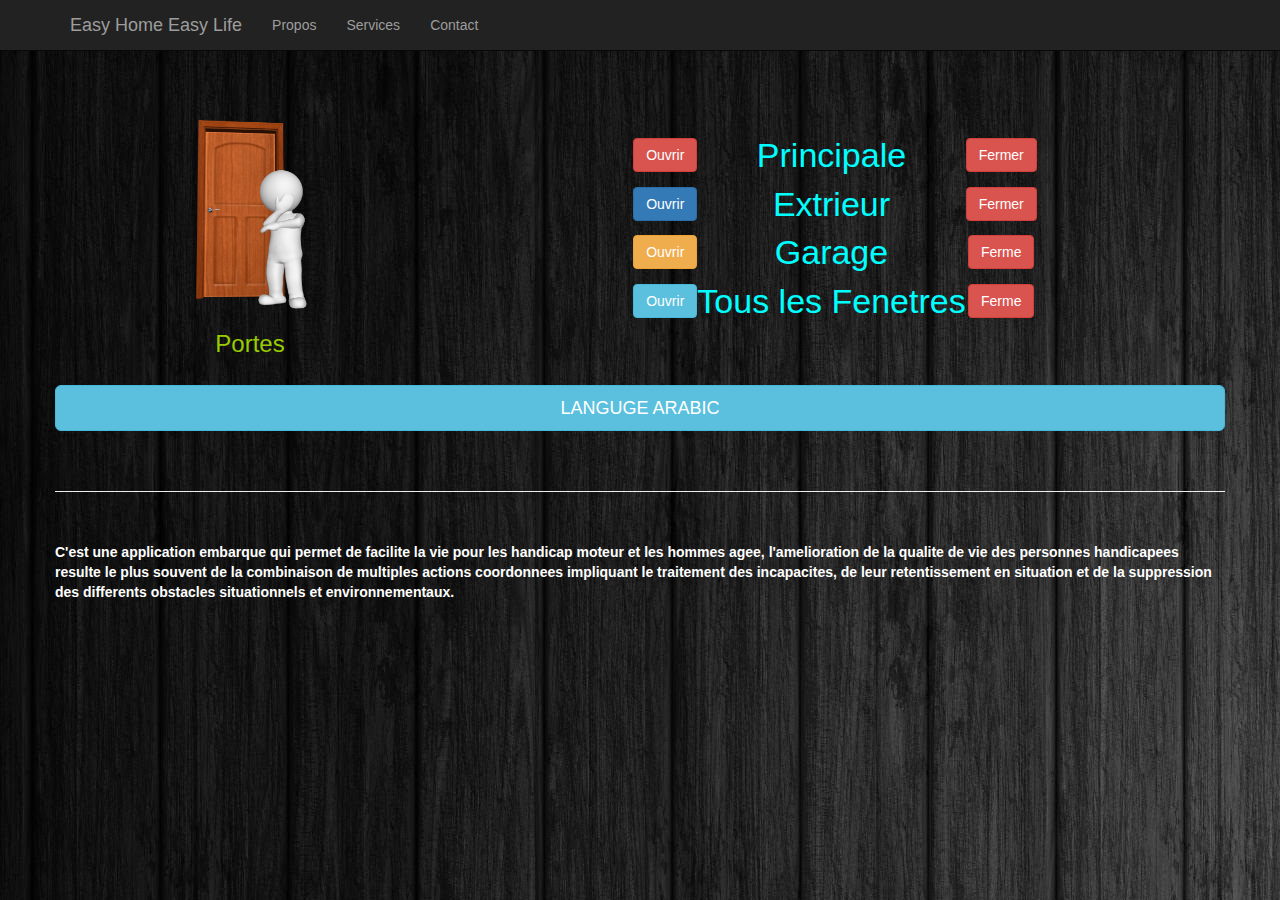
<file: Arduino programme/www/CON-Portes.html>
<!DOCTYPE html>
<html lang="en">

<head>
<!--begin phoneeeeeeeee-->
<script type="text/javascript">
// With JQuery
$("#ex5").slider();

// Without JQuery
var slider = new Slider('#ex5');

$("#destroyEx5Slider").click(function() {

	// With JQuery
	$("#ex5").slider('destroy');

	// Without JQuery
	slider.destroy();
});
</script>
<!--end phoneeeeeeeeeee-->
<!--begin arduino-->
<meta http-equiv="Content-Type" content="text/html; charset=uft-8" />
<meta name="viewport" content="width=device-width,initial-scale=1.0" >

<link href="css/bootstrap.min.css" rel="stylesheet">
<link href="css/custom.css" rel="stylesheet" />
<style type="text/css">
<!--
.Style1 {
	color: #00FF66;
	font-size: 36px;
}
.Style2 {
	color: #00FFFF;
	font-size: 34px;
}
-->
</style>
<!--end arduino -->

    <meta charset="utf-8">
    <meta http-equiv="X-UA-Compatible" content="IE=edge">
    <meta name="viewport" content="width=device-width, initial-scale=1">
    <meta name="description" content="">
    <meta name="author" content="">

    <title>Controle Portes </title>

    <!-- Bootstrap Core CSS -->
    <link href="css/bootstrap.min.css" rel="stylesheet">

    <!-- Custom CSS -->
    <link href="css/round-about.css" rel="stylesheet">

    <!-- HTML5 Shim and Respond.js IE8 support of HTML5 elements and media queries -->
    <!-- WARNING: Respond.js doesn't work if you view the page via file:// -->
    <!--[if lt IE 9]>
        <script src="https://oss.maxcdn.com/libs/html5shiv/3.7.0/html5shiv.js"></script>
        <script src="https://oss.maxcdn.com/libs/respond.js/1.4.2/respond.min.js"></script>
    <![endif]-->
	
	<!--begin arduino-->
	<script type="text/javascript" src="zepto.min.js"></script>

<script type="text/javascript">
function ledon()
{
$('#content').load('/arduino/ledon');
}
function ledoff()
{
$('#content').load('/arduino/ledoff');
}
function led2on()
{
$('#content').load('/arduino/led2on');
}
function led2off()
{
$('#content').load('/arduino/led2off');
}
function led3on()
{
$('#content').load('/arduino/led3on');
}
function led3off()
{
$('#content').load('/arduino/led3off');
}
function led4on()
{
$('#content').load('/arduino/led4on');
}
function ledo4ff()
{
$('#content').load('/arduino/led4off');
}
function led5on()
{
$('#content').load('/arduino/led5on');
}
function led5off()
{
$('#content').load('/arduino/led5off');
}

</script>



	<!--end arduino-->

</head>

<body background="img/bg2.jpeg" onLoad="setInterval(refresh, 500);">

    <!-- Navigation -->
    <nav class="navbar navbar-inverse navbar-fixed-top" role="navigation">
        <div class="container">
		
            <!-- Brand and toggle get grouped for better mobile display -->
            <div class="navbar-header">
                <button type="button" class="navbar-toggle" data-toggle="collapse" data-target="#bs-example-navbar-collapse-1">
                    <span class="sr-only"></span>
                    <span class="icon-bar"></span>
                    <span class="icon-bar"></span>
                    <span class="icon-bar"></span>
                </button>
                <a class="navbar-brand" href="index.html" charset="cp866">Easy Home Easy Life</a>
            </div>
            <!-- Collect the nav links, forms, and other content for toggling -->
            <div class="collapse navbar-collapse" id="bs-example-navbar-collapse-1">
                <ul class="nav navbar-nav">
                    <li>
                       <a href="Propos.html">Propos</a>
                    </li>
                    <li>
                        <a href="Services.html">Services</a>
                    </li>
                    <li>
                        <a href="Contact.html">Contact</a>
                    </li>
                </ul>
            </div>
            <!-- /.navbar-collapse -->
        </div>
        <!-- /.container -->
    </nav>

    <!-- Page Content -->
	
    <div class="container">

        <!-- Introduction Row -->
        <div class="row">
            <div class="col-lg-12">
               <!-- <h1 class="page-header">About Us
                    <small>It's Nice to Meet You!</small>
                </h1>
                <p>Lorem ipsum dolor sit amet, consectetur adipisicing elit. Sint, explicabo dolores ipsam aliquam inventore corrupti eveniet quisquam quod totam laudantium repudiandae obcaecati ea consectetur debitis velit facere nisi expedita vel?</p>-->
            </div>
        </div>

        <!-- Team Members Row -->
        <div class="row">
            <div class="col-lg-12">
             <!--   <h2 class="page-header">Our Team</h2>--><br/><br/>
            </div>
            <div class="col-lg-4 col-sm-6 text-center" style="margin:auto">
               <a href="#"> <img class="img-responsive img-center" src="img/soi.png" alt="" width="200" height="200" border="8" > 
			   </a>
                <h3 style="color:#99CC00">Portes
                    <small></small>
                </h3>
                <p></p>
            </div>
		<!--	begin arduino -->
		<br/><br/><br/>
		
		<span id="content" ></span>
        <table align="center"  >
         <!-- <tr>
            <td align="center"><button class="btn btn-success" onClick="ledon()">ON</button></td>
            <td align="center"></td>
            <td align="center"><span class="Style2">Exterieur</span></td>
            <td align="center"><button class="btn btn-danger" onClick="ledoff()">OFF</button></td>
          </tr>-->
          <tr>
            <td align="center"><button class="btn btn-danger" onClick="led2on()">Ouvrir</button></td>
		
            <td align="center"></td>
			 <td align="center"><span class="Style2">Principale</span></td>
             <td align="center"><button class="btn btn-danger" onClick="led2off()">Fermer</button>
          </tr>
          <tr>
            <td align="center"><button class="btn btn-mini btn-primary" onClick="led3on()">Ouvrir</button></td>
			
            <td align="center"></td>
			 <td align="center"><span class="Style2">Extrieur</span></td>
             <td align="center"><button class="btn btn-danger" onClick="led3off()">Fermer</button>
          </tr>
          <tr>
            <td align="center"><button class="btn bnt-mini btn-warning" onClick="led4on()">Ouvrir</button></td>
			
            <td align="center"></td>
			 <td align="center"><span class="Style2">Garage</span></td>
             <td align="center"><button class="btn btn-danger" onClick="ledo4ff()">Ferme</button>
          </tr>
          <tr>
            <td align="center"><button class="btn btn-info" onClick="led5on()">Ouvrir</button></td>
			
            <td align="center"></td>
			 <td align="center"><span class="Style2">Tous les Fenetres </span></td>
             <td align="center"><button class="btn btn-danger" onClick="led5off()">Ferme</button>
          </tr>
        </table>
		<BR>
		<BR><BR>
		<a href="#" class="btn btn-block btn-lg btn-info">LANGUGE ARABIC</a><BR /><BR />
		

		<!--	end arduino-->
            
        <hr>

        <!-- Footer -->
        <footer>
            <div class="row">
              <!-- /.col-lg-12 -->
              <div class="col-lg-12">
                <p style="color:#FFFFFF; size:portrait" > <strong>C'est une application embarque qui permet de facilite la vie pour les handicap moteur et les hommes agee, l'amelioration de la qualite de vie des personnes handicapees resulte le plus souvent de la combinaison de multiples actions coordonnees impliquant le traitement des incapacites, de leur retentissement en situation et de la suppression des differents obstacles situationnels et environnementaux.</strong></p>
              </div>
          </div>
            <!-- /.row -->
        </footer>

    </div>
    <!-- /.container -->

    <!-- jQuery -->
    <script src="js/jquery.js"></script>

    <!-- Bootstrap Core JavaScript -->
    <script src="js/bootstrap.min.js"></script>

</body>

</html>
</file>
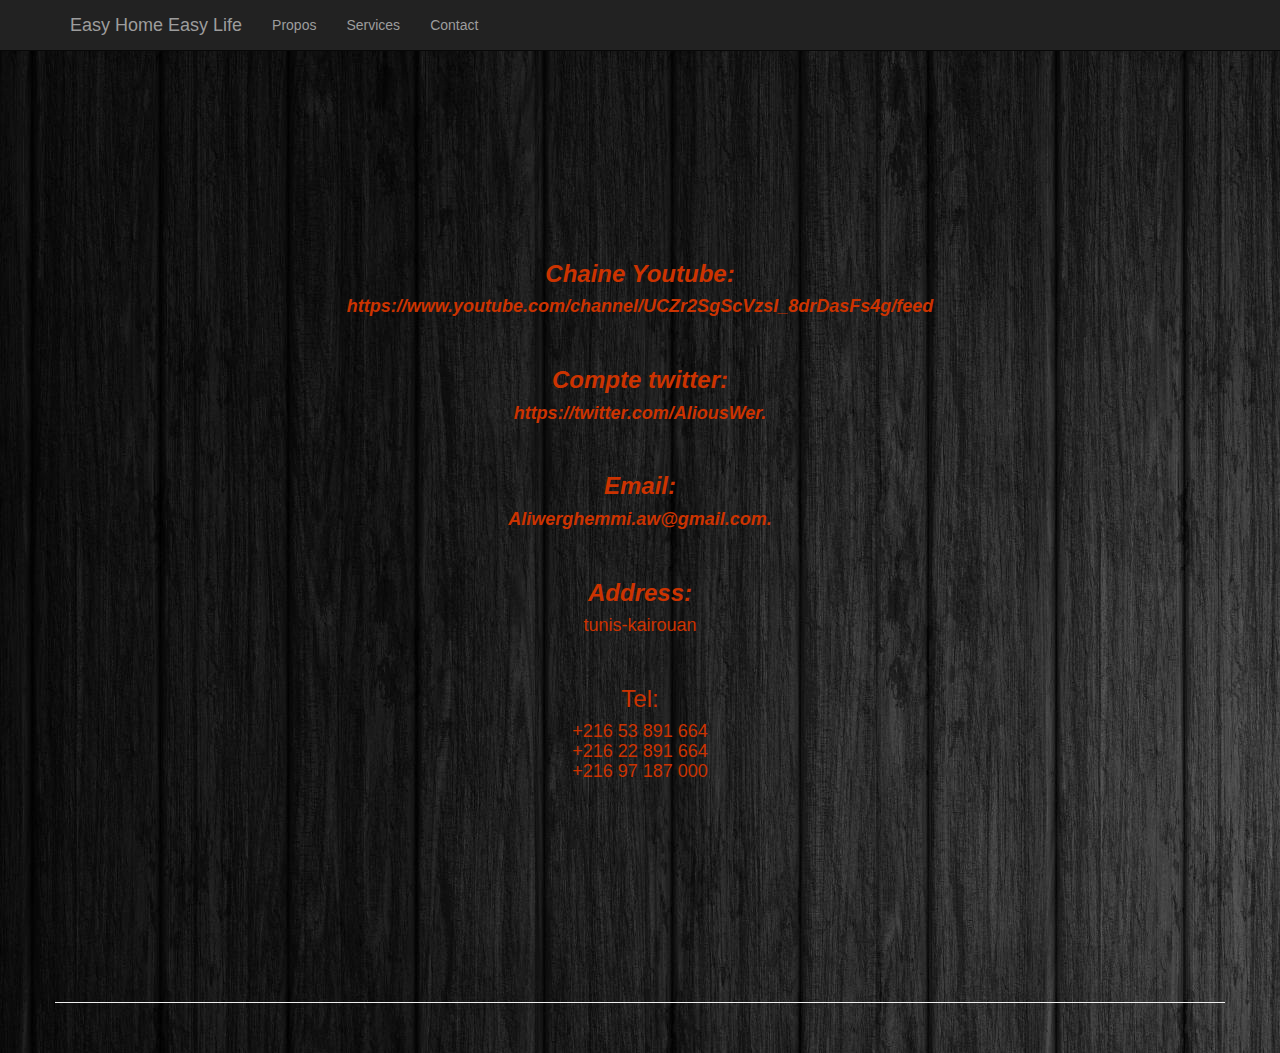
<file: Arduino programme/www/Contact.html>
<!DOCTYPE html>
<html lang="en">

<head>
<!--begin phoneeeeeeeee-->
<script type="text/javascript">
// With JQuery
$("#ex5").slider();

// Without JQuery
var slider = new Slider('#ex5');

$("#destroyEx5Slider").click(function() {

	// With JQuery
	$("#ex5").slider('destroy');

	// Without JQuery
	slider.destroy();
});
</script>
<!--end phoneeeeeeeeeee-->
<!--begin arduino-->
<meta http-equiv="Content-Type" content="text/html; charset=iso-8859-1" />
<meta name="viewport" content="width=device-width,initial-scale=1.0" >

<link href="css/bootstrap.min.css" rel="stylesheet">
<link href="css/custom.css" rel="stylesheet" />
<!--end arduino -->

    <meta charset="utf-8">
    <meta http-equiv="X-UA-Compatible" content="IE=edge">
    <meta name="viewport" content="width=device-width, initial-scale=1">
    <meta name="description" content="">
    <meta name="author" content="">

<title>Controle Eclairage </title>

    <!-- Bootstrap Core CSS -->
    <link href="css/bootstrap.min.css" rel="stylesheet">

    <!-- Custom CSS -->
    <link href="css/round-about.css" rel="stylesheet">

    <!-- HTML5 Shim and Respond.js IE8 support of HTML5 elements and media queries -->
    <!-- WARNING: Respond.js doesn't work if you view the page via file:// -->
    <!--[if lt IE 9]>
        <script src="https://oss.maxcdn.com/libs/html5shiv/3.7.0/html5shiv.js"></script>
        <script src="https://oss.maxcdn.com/libs/respond.js/1.4.2/respond.min.js"></script>
    <![endif]-->
	
	<!--begin arduino-->
	<script type="text/javascript" src="zepto.min.js"></script>

<script type="text/javascript">
function ledon()
{
$('#content').load('/arduino/ledon');
}
function ledoff()
{
$('#content').load('/arduino/ledoff');
}
function led2on()
{
$('#content').load('/arduino/led2on');
}
function led2off()
{
$('#content').load('/arduino/led2off');
}
function led3on()
{
$('#content').load('/arduino/led3on');
}
function led3off()
{
$('#content').load('/arduino/led3off');
}
function led4on()
{
$('#content').load('/arduino/led4on');
}
function ledo4ff()
{
$('#content').load('/arduino/led4off');
}
function led5on()
{
$('#content').load('/arduino/led5on');
}
function led5off()
{
$('#content').load('/arduino/led5off');
}

</script>



	<!--end arduino-->

<style type="text/css">
<!--
body,td,th {
	color: #CC3300;
}
.Style3 {font-style: italic}
.Style4 {font-style: italic}
.Style5 {font-style: italic}
.Style6 {font-style: italic}
.Style7 {font-style: italic}
.Style8 {font-style: italic}
.Style9 {font-style: italic}
.Style10 {font-style: italic}
.Style11 {font-style: italic}
.Style12 {font-style: italic}
-->
</style></head>

<body background="img/bg2.jpeg" onLoad="setInterval(refresh, 500);">

    <!-- Navigation -->
    <nav class="navbar navbar-inverse navbar-fixed-top" role="navigation">
        <div class="container">
		
            <!-- Brand and toggle get grouped for better mobile display -->
            <div class="navbar-header">
                <button type="button" class="navbar-toggle" data-toggle="collapse" data-target="#bs-example-navbar-collapse-1">
                    <span class="sr-only"></span>
                    <span class="icon-bar"></span>
                    <span class="icon-bar"></span>
                    <span class="icon-bar"></span>
                </button>
                <a class="navbar-brand" href="index.html" charset="cp866">Easy Home Easy Life</a>
            </div>
            <!-- Collect the nav links, forms, and other content for toggling -->
            <div class="collapse navbar-collapse" id="bs-example-navbar-collapse-1">
                <ul class="nav navbar-nav">
                    <li>
                       <a href="Propos.html">Propos</a>
                    </li>
                    <li>
                        <a href="Services.html">Services</a>
                    </li>
                    <li>
                        <a href="Contact.html">Contact</a>
                    </li>
                </ul>
            </div>
            <!-- /.navbar-collapse -->
        </div>
        <!-- /.container -->
    </nav>

    <!-- Page Content -->
    <div class="container">

        <!-- Introduction Row -->
        <div class="row">



            <div class="col-lg-12">
               <!-- <h1 class="page-header">About Us
                    <small>It's Nice to Meet You!</small>
                </h1>
                <p>Lorem ipsum dolor sit amet, consectetur adipisicing elit. Sint, explicabo dolores ipsam aliquam inventore corrupti eveniet quisquam quod totam laudantium repudiandae obcaecati ea consectetur debitis velit facere nisi expedita vel?</p>-->
            </div>
        </div>

        <!-- Team Members Row -->
        <div class="row">
            <div class="col-lg-12">
             <!--   <h2 class="page-header">Our Team</h2>--><br/><br/>
            </div>
            <div class="col-lg-4 col-sm-6 text-center" style="margin:auto">
               <a href="#"></a>
                <h3 style="color:#99CC00"><small></small>                </h3>
                <p></p>
          </div>
		<!--	begin arduino -->
		<br/><br/><br/>
		
		<span id="content" ></span>
      
		<BR>
		<BR><BR>

		<!--	end arduino--><!-- Footer -->
        <footer>
            <div class="row">
              <!-- /.col-lg-12 -->
              <div class="col-lg-12">
               <p style="color:#FFFFFF; size:portrait">               <strong></strong>
               <h3 align="center" class="Style3"><strong>Chaine Youtube:</strong></h3>
               <h4 align="center" class="Style4"><strong>https://www.youtube.com/channel/UCZr2SgScVzsI_8drDasFs4g/feed</strong></h4>
               <div align="center" class="Style5"><strong><br>
               </strong></div>
               <h3 align="center" class="Style6"><strong>Compte twitter: </strong></h3>
               <h4 align="center" class="Style7"><strong> https://twitter.com/AliousWer.</strong></h4>
               <div align="center" class="Style8"><strong><br>
               </strong></div>
               <h3 align="center" class="Style9"><strong>Email: </strong></h3>
               <h4 align="center" class="Style10"><strong>Aliwerghemmi.aw@gmail.com.</strong></h4>
               <div align="center" class="Style11"><strong><br>
               </strong></div>
               <h3 align="center" class="Style12"><strong>Address:</strong></h3>
               <strong></strong><strong>
               <h4 align="center">tunis-kairouan </h4>
               <br> 
                      <h3 align="center">Tel:</h3>
                      <h4 align="center">+216 53 891 664 <br>
                        +216 22 891 664 <br>
                        +216 97 187 000<br>
                      </h4>
               </strong>
			<br>
			<br>
        </p>
              </div>
          </div>
		  <br><br><br><br><br><br><br>
            <!-- /.row --><hr>
        </footer>

    </div>
    <!-- /.container -->

    <!-- jQuery -->
    <script src="js/jquery.js"></script>

    <!-- Bootstrap Core JavaScript -->
    <script src="js/bootstrap.min.js"></script>

</body>

</html>
</file>
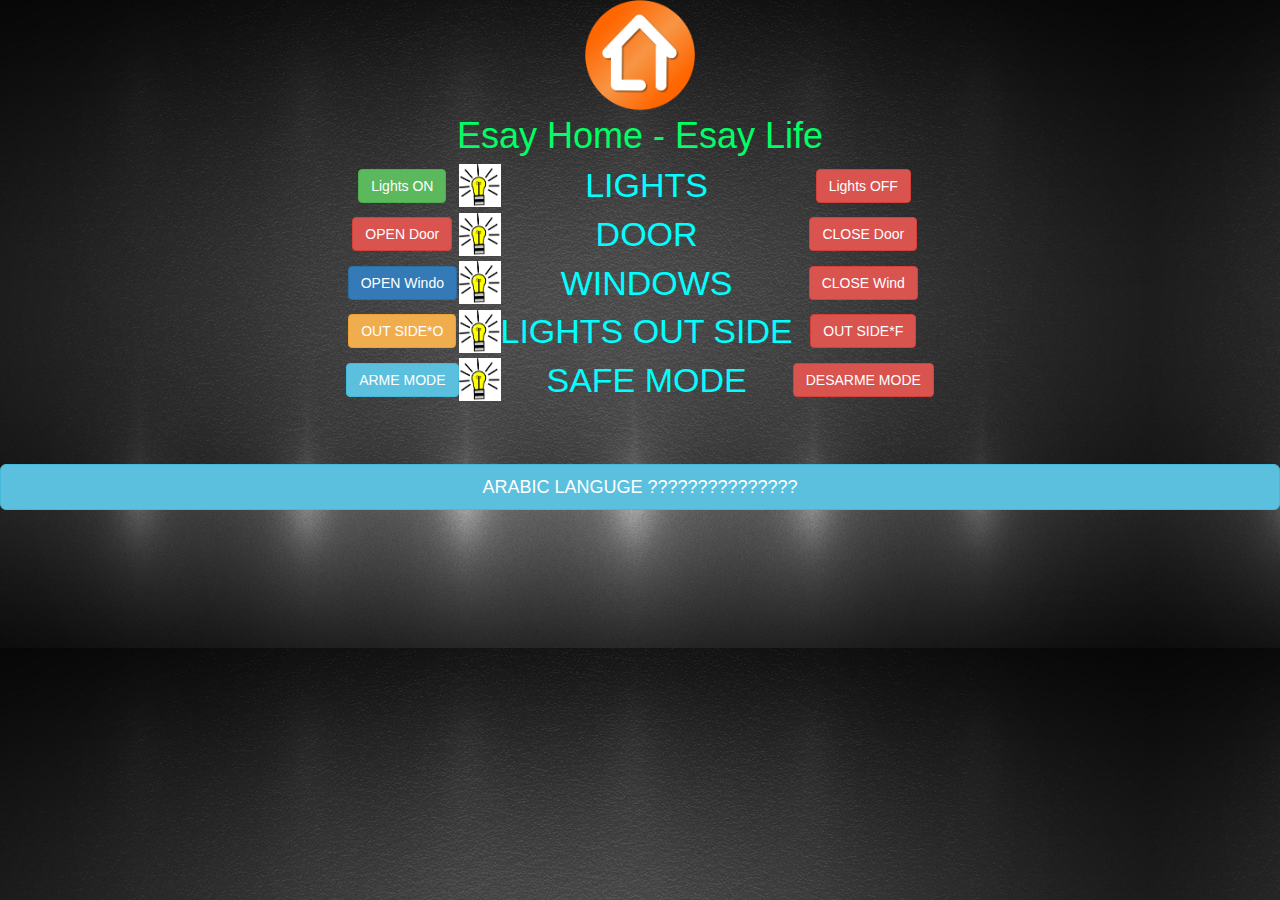
<file: Arduino programme/www/index2.html>
<!DOCTYPE html>
<html>
	<head>
	<meta http-equiv="Content-Type" content="text/html; charset=uft-8" />
<meta name="viewport" content="width=device-width,initial-scale=1.0" >
<title>Esay Home - Esay Life</title>
<link href="css/bootstrap.min.css" rel="stylesheet">
<link href="css/custom.css" rel="stylesheet" />
<style type="text/css">
<!--
.Style1 {
	color: #00FF66;
	font-size: 36px;
}
.Style2 {
	color: #00FFFF;
	font-size: 34px;
}
-->
</style>
</head>
<BODY BACKGROUND="img/wall1.png"> 
	<script type="text/javascript" src="zepto.min.js"></script>

<script type="text/javascript">
function ledon()
{
$('#content').load('/arduino/ledon');
}
function ledoff()
{
$('#content').load('/arduino/ledoff');
}
function led2on()
{
$('#content').load('/arduino/led2on');
}
function led2off()
{
$('#content').load('/arduino/led2off');
}
function led3on()
{
$('#content').load('/arduino/led3on');
}
function led3off()
{
$('#content').load('/arduino/led3off');
}
function led4on()
{
$('#content').load('/arduino/led4on');
}
function ledo4ff()
{
$('#content').load('/arduino/led4off');
}
function led5on()
{
$('#content').load('/arduino/led5on');
}
function led5off()
{
$('#content').load('/arduino/led5off');
}

</script>



	</head>
<center><img src="img/house.png" width="110" height="110" style="width:80" /> <br>
  <span class="Style1">Esay Home - Esay Life  
  </span>
</center>
	<body onload="setInterval(refresh, 500);">
		<span id="content" ></span>
        <table align="center"  >
          <tr>
            <td align="center"><button class="btn btn-success" onClick="ledon()">Lights ON</button></td>
            <td align="center"><img src="img/light on.png" width="42" height="43"></td>
            <td align="center"><span class="Style2">LIGHTS</span></td>
            <td align="center"><button class="btn btn-danger" onClick="ledoff()">Lights OFF</button></td>
          </tr>
          <tr>
            <td align="center"><button class="btn btn-danger" onClick="led2on()"> OPEN Door</button></td>
		
            <td align="center"><img src="img/light on.png" width="42" height="43"></td>
			 <td align="center"><span class="Style2">DOOR</span></td>
             <td align="center"><button class="btn btn-danger" onClick="led2off()">CLOSE Door </button>
          </tr>
          <tr>
            <td align="center"><button class="btn btn-mini btn-primary" onClick="led3on()">OPEN Windo</button></td>
			
            <td align="center"><img src="img/light on.png" width="42" height="43"></td>
			 <td align="center"><span class="Style2">WINDOWS</span></td>
             <td align="center"><button class="btn btn-danger" onClick="led3off()">CLOSE Wind </button>
          </tr>
          <tr>
            <td align="center"><button class="btn bnt-mini btn-warning" onClick="led4on()"> OUT SIDE*O  </button></td>
			
            <td align="center"><img src="img/light on.png" width="42" height="43"></td>
			 <td align="center"><span class="Style2">LIGHTS OUT SIDE </span></td>
             <td align="center"><button class="btn btn-danger" onClick="ledo4ff()">OUT SIDE*F </button>
          </tr>
          <tr>
            <td align="center"><button class="btn btn-info" onClick="led5on()">ARME MODE </button></td>
			
            <td align="center"><img src="img/light on.png" width="42" height="43"></td>
			 <td align="center"><span class="Style2">SAFE MODE </span></td>
             <td align="center"><button class="btn btn-danger" onClick="led5off()">DESARME MODE </button>
          </tr>
        </table>
		<BR>
		<BR><BR>
		<a href="#" class="btn btn-block btn-lg btn-info">ARABIC LANGUGE ???????????????</a><BR /><BR />
</body>

</html>
</file>
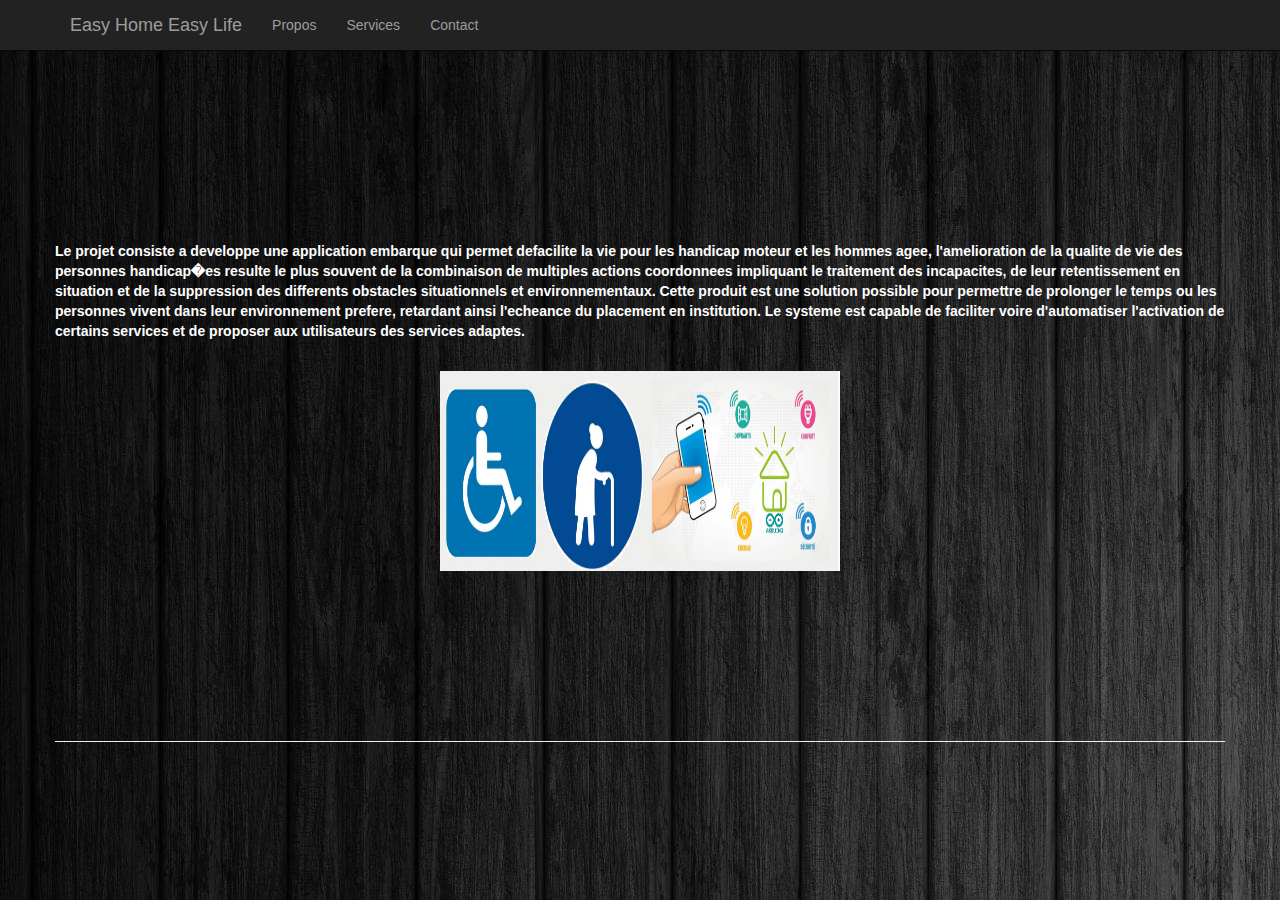
<file: Arduino programme/www/Propos.html>
<!DOCTYPE html>
<html lang="en">

<head>
<!--begin phoneeeeeeeee-->
<script type="text/javascript">
// With JQuery
$("#ex5").slider();

// Without JQuery
var slider = new Slider('#ex5');

$("#destroyEx5Slider").click(function() {

	// With JQuery
	$("#ex5").slider('destroy');

	// Without JQuery
	slider.destroy();
});
</script>
<!--end phoneeeeeeeeeee-->
<!--begin arduino-->
<meta http-equiv="Content-Type" content="text/html; charset=uft-8" />
<meta name="viewport" content="width=device-width,initial-scale=1.0" >

<link href="css/bootstrap.min.css" rel="stylesheet">
<link href="css/custom.css" rel="stylesheet" />
<style type="text/css">
<!--
.Style1 {
	color: #00FF66;
	font-size: 36px;
}
.Style2 {
	color: #00FFFF;
	font-size: 34px;
}
-->
</style>
<!--end arduino -->

    <meta charset="utf-8">
    <meta http-equiv="X-UA-Compatible" content="IE=edge">
    <meta name="viewport" content="width=device-width, initial-scale=1">
    <meta name="description" content="">
    <meta name="author" content="">

    <title>Controle Eclairage </title>

    <!-- Bootstrap Core CSS -->
    <link href="css/bootstrap.min.css" rel="stylesheet">

    <!-- Custom CSS -->
    <link href="css/round-about.css" rel="stylesheet">

    <!-- HTML5 Shim and Respond.js IE8 support of HTML5 elements and media queries -->
    <!-- WARNING: Respond.js doesn't work if you view the page via file:// -->
    <!--[if lt IE 9]>
        <script src="https://oss.maxcdn.com/libs/html5shiv/3.7.0/html5shiv.js"></script>
        <script src="https://oss.maxcdn.com/libs/respond.js/1.4.2/respond.min.js"></script>
    <![endif]-->
	
	<!--begin arduino-->
	<script type="text/javascript" src="zepto.min.js"></script>

<script type="text/javascript">
function ledon()
{
$('#content').load('/arduino/ledon');
}
function ledoff()
{
$('#content').load('/arduino/ledoff');
}
function led2on()
{
$('#content').load('/arduino/led2on');
}
function led2off()
{
$('#content').load('/arduino/led2off');
}
function led3on()
{
$('#content').load('/arduino/led3on');
}
function led3off()
{
$('#content').load('/arduino/led3off');
}
function led4on()
{
$('#content').load('/arduino/led4on');
}
function ledo4ff()
{
$('#content').load('/arduino/led4off');
}
function led5on()
{
$('#content').load('/arduino/led5on');
}
function led5off()
{
$('#content').load('/arduino/led5off');
}

</script>



	<!--end arduino-->

</head>

<body background="img/bg2.jpeg" onLoad="setInterval(refresh, 500);">

    <!-- Navigation -->
    <nav class="navbar navbar-inverse navbar-fixed-top" role="navigation">
        <div class="container">
		
            <!-- Brand and toggle get grouped for better mobile display -->
            <div class="navbar-header">
                <button type="button" class="navbar-toggle" data-toggle="collapse" data-target="#bs-example-navbar-collapse-1">
                    <span class="sr-only"></span>
                    <span class="icon-bar"></span>
                    <span class="icon-bar"></span>
                    <span class="icon-bar"></span>
                </button>
                <a class="navbar-brand" href="index.html" charset="cp866">Easy Home Easy Life</a>
            </div>
            <!-- Collect the nav links, forms, and other content for toggling -->
            <div class="collapse navbar-collapse" id="bs-example-navbar-collapse-1">
                <ul class="nav navbar-nav">
                    <li>
                      <a href="Propos.html">Propos</a>
                    </li>
                    <li>
                        <a href="Services.html">Services</a>
                    </li>
                    <li>
                        <a href="Contact.html">Contact</a>
                    </li>
                </ul>
            </div>
            <!-- /.navbar-collapse -->
        </div>
        <!-- /.container -->
    </nav>

    <!-- Page Content -->
    <div class="container">

        <!-- Introduction Row -->
        <div class="row">

            <div class="col-lg-12">
               <!-- <h1 class="page-header">About Us
                    <small>It's Nice to Meet You!</small>
                </h1>
                <p>Lorem ipsum dolor sit amet, consectetur adipisicing elit. Sint, explicabo dolores ipsam aliquam inventore corrupti eveniet quisquam quod totam laudantium repudiandae obcaecati ea consectetur debitis velit facere nisi expedita vel?</p>-->
            </div>
        </div>

        <!-- Team Members Row -->
        <div class="row">
            <div class="col-lg-12">
             <!--   <h2 class="page-header">Our Team</h2>--><br/><br/>
            </div>
            <div class="col-lg-4 col-sm-6 text-center" style="margin:auto">
               <a href="#"></a>
                <h3 style="color:#99CC00"><small></small>                </h3>
                <p></p>
          </div>
		<!--	begin arduino -->
		<br/><br/><br/>
		
		<span id="content" ></span>
      
		<BR>
		<BR><BR>

		<!--	end arduino--><!-- Footer -->
        <footer>
            <div class="row">
              <!-- /.col-lg-12 -->
              <div class="col-lg-12">
               <p style="color:#FFFFFF; size:portrait" > <strong>Le projet consiste a developpe une application embarque qui permet defacilite
la vie pour les handicap moteur et les hommes agee, l'amelioration de la
qualite de vie des personnes handicap�es resulte le plus souvent de la combinaison
de multiples actions coordonnees impliquant le traitement des incapacites,
de leur retentissement en situation et de la suppression des differents obstacles
situationnels et environnementaux.
Cette produit est une solution possible pour permettre de prolonger le temps
ou les personnes vivent dans leur environnement prefere, retardant ainsi l'echeance
du placement en institution. Le systeme est capable de faciliter voire d'automatiser
l'activation de certains services et de proposer aux utilisateurs des services adaptes.</strong><br><br>
<p align="center">
<img src="img/propre.png" width="400" height="200" border="8"></p></p>
              </div>
          </div>
		  <br><br><br><br><br><br><br>
            <!-- /.row --><hr>
        </footer>

    </div>
    <!-- /.container -->

    <!-- jQuery -->
    <script src="js/jquery.js"></script>

    <!-- Bootstrap Core JavaScript -->
    <script src="js/bootstrap.min.js"></script>

</body>

</html>
</file>
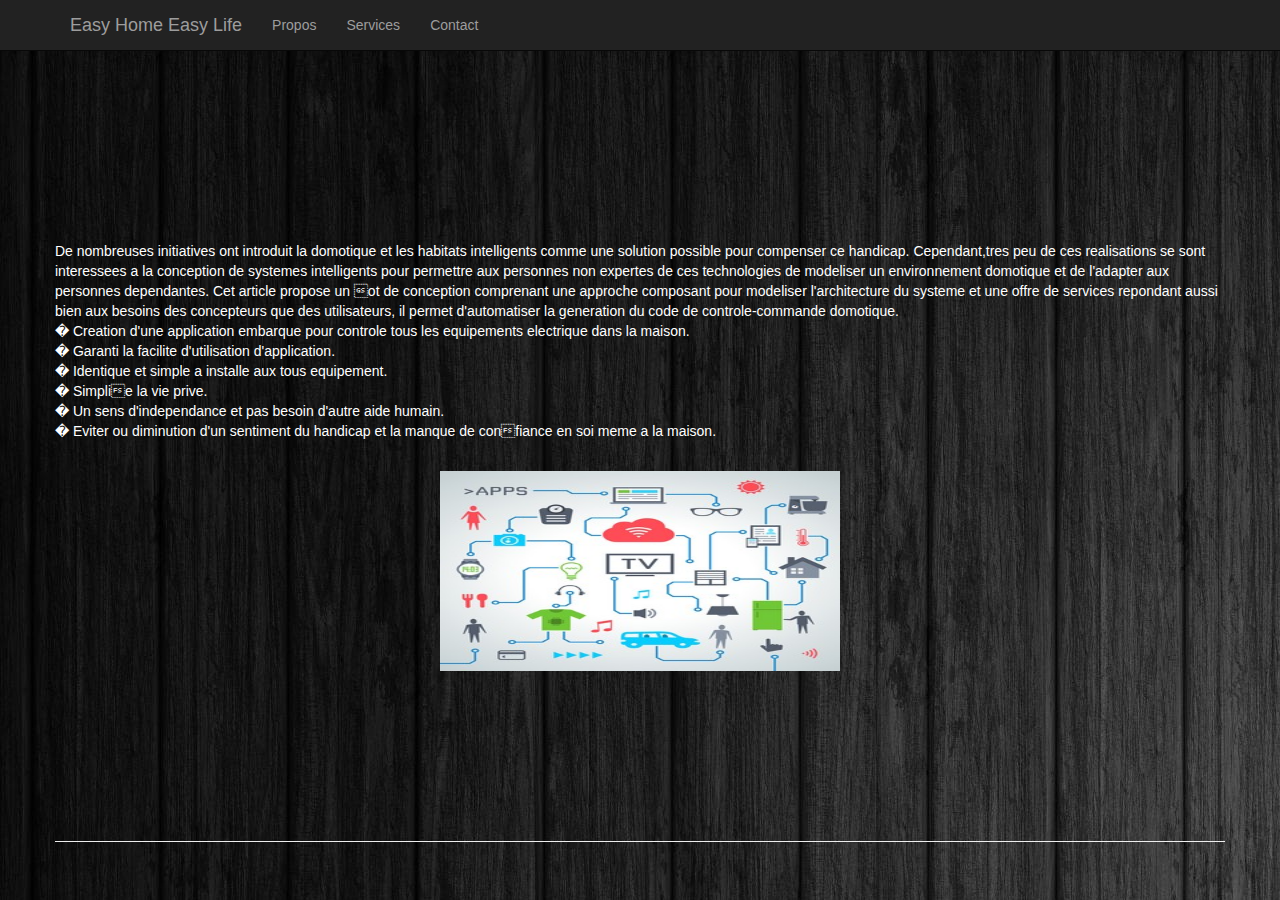
<file: Arduino programme/www/Services.html>
<!DOCTYPE html>
<html lang="en">

<head>
<!--begin phoneeeeeeeee-->
<script type="text/javascript">
// With JQuery
$("#ex5").slider();

// Without JQuery
var slider = new Slider('#ex5');

$("#destroyEx5Slider").click(function() {

	// With JQuery
	$("#ex5").slider('destroy');

	// Without JQuery
	slider.destroy();
});
</script>
<!--end phoneeeeeeeeeee-->
<!--begin arduino-->
<meta http-equiv="Content-Type" content="text/html; charset=uft-8" />
<meta name="viewport" content="width=device-width,initial-scale=1.0" >

<link href="css/bootstrap.min.css" rel="stylesheet">
<link href="css/custom.css" rel="stylesheet" />
<style type="text/css">
<!--
.Style1 {
	color: #00FF66;
	font-size: 36px;
}
.Style2 {
	color: #00FFFF;
	font-size: 34px;
}
-->
</style>
<!--end arduino -->

    <meta charset="utf-8">
    <meta http-equiv="X-UA-Compatible" content="IE=edge">
    <meta name="viewport" content="width=device-width, initial-scale=1">
    <meta name="description" content="">
    <meta name="author" content="">

    <title>Controle Eclairage </title>

    <!-- Bootstrap Core CSS -->
    <link href="css/bootstrap.min.css" rel="stylesheet">

    <!-- Custom CSS -->
    <link href="css/round-about.css" rel="stylesheet">

    <!-- HTML5 Shim and Respond.js IE8 support of HTML5 elements and media queries -->
    <!-- WARNING: Respond.js doesn't work if you view the page via file:// -->
    <!--[if lt IE 9]>
        <script src="https://oss.maxcdn.com/libs/html5shiv/3.7.0/html5shiv.js"></script>
        <script src="https://oss.maxcdn.com/libs/respond.js/1.4.2/respond.min.js"></script>
    <![endif]-->
	
	<!--begin arduino-->
	<script type="text/javascript" src="zepto.min.js"></script>

<script type="text/javascript">
function ledon()
{
$('#content').load('/arduino/ledon');
}
function ledoff()
{
$('#content').load('/arduino/ledoff');
}
function led2on()
{
$('#content').load('/arduino/led2on');
}
function led2off()
{
$('#content').load('/arduino/led2off');
}
function led3on()
{
$('#content').load('/arduino/led3on');
}
function led3off()
{
$('#content').load('/arduino/led3off');
}
function led4on()
{
$('#content').load('/arduino/led4on');
}
function ledo4ff()
{
$('#content').load('/arduino/led4off');
}
function led5on()
{
$('#content').load('/arduino/led5on');
}
function led5off()
{
$('#content').load('/arduino/led5off');
}

</script>



	<!--end arduino-->

</head>

<body background="img/bg2.jpeg" onLoad="setInterval(refresh, 500);">

    <!-- Navigation -->
    <nav class="navbar navbar-inverse navbar-fixed-top" role="navigation">
        <div class="container">
		
            <!-- Brand and toggle get grouped for better mobile display -->
            <div class="navbar-header">
                <button type="button" class="navbar-toggle" data-toggle="collapse" data-target="#bs-example-navbar-collapse-1">
                    <span class="sr-only"></span>
                    <span class="icon-bar"></span>
                    <span class="icon-bar"></span>
                    <span class="icon-bar"></span>
                </button>
                <a class="navbar-brand" href="index.html" charset="cp866">Easy Home Easy Life</a>
            </div>
            <!-- Collect the nav links, forms, and other content for toggling -->
            <div class="collapse navbar-collapse" id="bs-example-navbar-collapse-1">
                <ul class="nav navbar-nav">
                    <li>
                       <a href="Propos.html">Propos</a>
                    </li>
                    <li>
                        <a href="Services.html">Services</a>
                    </li>
                    <li>
                        <a href="Contact.html">Contact</a>
                    </li>
                </ul>
            </div>
            <!-- /.navbar-collapse -->
        </div>
        <!-- /.container -->
    </nav>

    <!-- Page Content -->
    <div class="container">

        <!-- Introduction Row -->
        <div class="row">


            <div class="col-lg-12">
               <!-- <h1 class="page-header">About Us
                    <small>It's Nice to Meet You!</small>
                </h1>
                <p>Lorem ipsum dolor sit amet, consectetur adipisicing elit. Sint, explicabo dolores ipsam aliquam inventore corrupti eveniet quisquam quod totam laudantium repudiandae obcaecati ea consectetur debitis velit facere nisi expedita vel?</p>-->
            </div>
        </div>

        <!-- Team Members Row -->
        <div class="row">
            <div class="col-lg-12">
             <!--   <h2 class="page-header">Our Team</h2>--><br/><br/>
            </div>
            <div class="col-lg-4 col-sm-6 text-center" style="margin:auto">
               <a href="#"></a>
                <h3 style="color:#99CC00"><small></small>                </h3>
                <p></p>
          </div>
		<!--	begin arduino -->
		<br/><br/><br/>
		
		<span id="content" ></span>
      
		<BR>
		<BR><BR>

		<!--	end arduino--><!-- Footer -->
        <footer>
            <div class="row">
              <!-- /.col-lg-12 -->
              <div class="col-lg-12">
               <p style="color:#FFFFFF; size:portrait"  <strong>De nombreuses initiatives ont introduit la domotique et les habitats intelligents comme une solution possible pour compenser ce handicap. 
			Cependant,tres peu de ces realisations se sont interessees a la conception de systemes intelligents
pour permettre aux personnes non expertes de ces technologies de
modeliser un environnement domotique et de l'adapter aux personnes dependantes.
Cet article propose un ot de conception comprenant une approche
composant pour modeliser l'architecture du systeme et une offre de services repondant aussi bien aux besoins des concepteurs que des utilisateurs, il permet d'automatiser la generation du

code de controle-commande domotique.<br>
� Creation d'une application embarque pour controle tous les equipements
electrique dans la maison.<br>
� Garanti la facilite d'utilisation d'application.<br>
� Identique et simple a installe aux tous equipement.<br>
� Simplie la vie prive.<br>
� Un sens d'independance et pas besoin d'autre aide humain.<br>
� Eviter ou diminution d'un sentiment du handicap et la manque de confiance en soi meme a la maison.</strong><br><br>
<p align="center">
<img src="img/sevice.jpg" width="400" height="200" border="8"></p></p>
              </div>
          </div>
		  <br><br><br><br><br><br><br>
            <!-- /.row --><hr>
        </footer>

    </div>
    <!-- /.container -->

    <!-- jQuery -->
    <script src="js/jquery.js"></script>

    <!-- Bootstrap Core JavaScript -->
    <script src="js/bootstrap.min.js"></script>

</body>

</html>
</file>
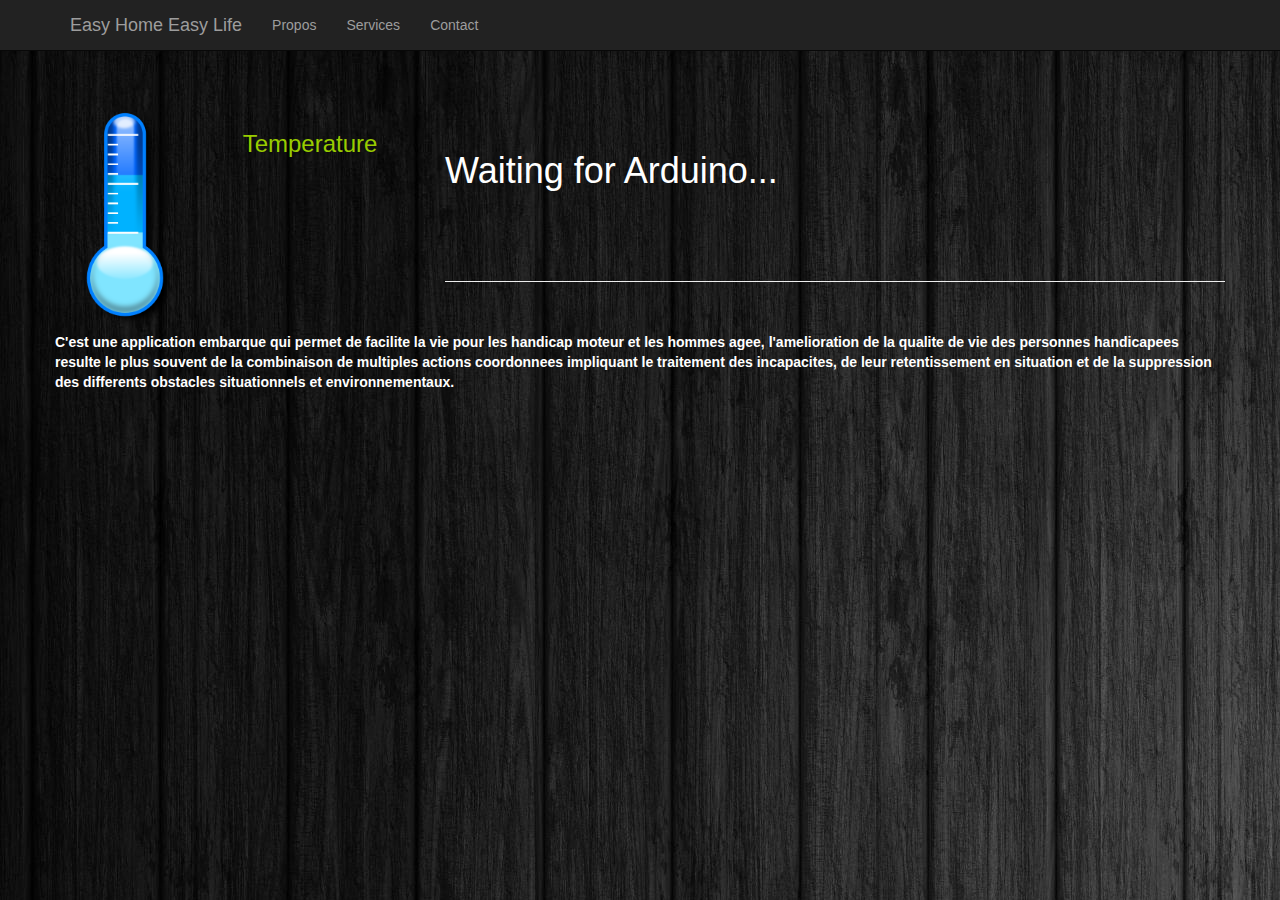
<file: Arduino programme/www/tempera.html>
<!DOCTYPE html>
<html lang="en">

<head>
<!--begin phoneeeeeeeee-->
<script type="text/javascript">
// With JQuery
$("#ex5").slider();

// Without JQuery
var slider = new Slider('#ex5');

$("#destroyEx5Slider").click(function() {

	// With JQuery
	$("#ex5").slider('destroy');

	// Without JQuery
	slider.destroy();
});
</script>
<!--end phoneeeeeeeeeee-->
<!--begin arduino-->
<meta http-equiv="Content-Type" content="text/html; charset=uft-8" />
<meta name="viewport" content="width=device-width,initial-scale=1.0" >

<link href="css/bootstrap.min.css" rel="stylesheet">
<link href="css/custom.css" rel="stylesheet" />
<style type="text/css">
<!--
.Style1 {
	color: #00FF66;
	font-size: 36px;
}
.Style2 {
	color: #00FFFF;
	font-size: 34px;
}
-->
</style>
<!--end arduino -->

    <meta charset="utf-8">
    <meta http-equiv="X-UA-Compatible" content="IE=edge">
    <meta name="viewport" content="width=device-width, initial-scale=1">
    <meta name="description" content="">
    <meta name="author" content="">

    <title>temperature </title>

    <!-- Bootstrap Core CSS -->
    <link href="css/bootstrap.min.css" rel="stylesheet">

    <!-- Custom CSS -->
    <link href="css/round-about.css" rel="stylesheet">

    <!-- HTML5 Shim and Respond.js IE8 support of HTML5 elements and media queries -->
    <!-- WARNING: Respond.js doesn't work if you view the page via file:// -->
    <!--[if lt IE 9]>
        <script src="https://oss.maxcdn.com/libs/html5shiv/3.7.0/html5shiv.js"></script>
        <script src="https://oss.maxcdn.com/libs/respond.js/1.4.2/respond.min.js"></script>
    <![endif]-->
	
	<!--begin arduino-->
	<script type="text/javascript" src="zepto.min.js"></script>

<script type="text/javascript">
function ledon()
{
$('#content').load('/arduino/ledon');
}
function ledoff()
{
$('#content').load('/arduino/ledoff');
}
function led2on()
{
$('#content').load('/arduino/led2on');
}
function led2off()
{
$('#content').load('/arduino/led2off');
}
function led3on()
{
$('#content').load('/arduino/led3on');
}
function led3off()
{
$('#content').load('/arduino/led3off');
}
function led4on()
{
$('#content').load('/arduino/led4on');
}
function ledo4ff()
{
$('#content').load('/arduino/led4off');
}
function led5on()
{
$('#content').load('/arduino/led5on');
}
function led5off()
{
$('#content').load('/arduino/led5off');
}
<!--temperature affichage -->
  function refresh() {
            $('#content').load('/arduino/temperature');
        }

</script>



	<!--end arduino-->

</head>

<body background="img/bg2.jpeg" onLoad="setInterval(refresh, 1000);">

    <!-- Navigation -->
    <nav class="navbar navbar-inverse navbar-fixed-top" role="navigation">
        <div class="container">
		
            <!-- Brand and toggle get grouped for better mobile display -->
            <div class="navbar-header">
                <button type="button" class="navbar-toggle" data-toggle="collapse" data-target="#bs-example-navbar-collapse-1">
                    <span class="sr-only"></span>
                    <span class="icon-bar"></span>
                    <span class="icon-bar"></span>
                    <span class="icon-bar"></span>
                </button>
                <a class="navbar-brand" href="index.html" charset="cp866">Easy Home Easy Life</a>
            </div>
            <!-- Collect the nav links, forms, and other content for toggling -->
            <div class="collapse navbar-collapse" id="bs-example-navbar-collapse-1">
                <ul class="nav navbar-nav">
                    <li>
                       <a href="Propos.html">Propos</a>
                    </li>
                    <li>
                        <a href="Services.html">Services</a>
                    </li>
                    <li>
                        <a href="Contact.html">Contact</a>
                    </li>
                </ul>
            </div>
            <!-- /.navbar-collapse -->
        </div>
        <!-- /.container -->
    </nav>

    <!-- Page Content -->
    <div class="container">

        <!-- Introduction Row -->
        <div class="row">
            <div class="col-lg-12">
               <!-- <h1 class="page-header">About Us
                    <small>It's Nice to Meet You!</small>
                </h1>
                <p>Lorem ipsum dolor sit amet, consectetur adipisicing elit. Sint, explicabo dolores ipsam aliquam inventore corrupti eveniet quisquam quod totam laudantium repudiandae obcaecati ea consectetur debitis velit facere nisi expedita vel?</p>-->
            </div>
        </div>

        <!-- Team Members Row -->
        <div class="row">
            <div class="col-lg-12">
             <!--   <h2 class="page-header">Our Team</h2>--><br/><br/>
            </div>
            <div class="col-lg-4 col-sm-6 text-center" style="margin:auto">
              <span class="col-lg-4 col-sm-6 text-center" style="margin:auto"><a href="#"><img class="img-responsive img-center" src="img/clima.png" alt="" width="200" height="200" border="8" ></a></span>
              <h3 style="color:#99CC00">Temperature
                    <small></small>
              </h3>
                <p></p>
          </div>
		<!--	begin arduino -->
		<br/><br/><br/>
		
		<span id="content" >
		<span id="content"><h1><p style="color:#FFFFFF; size:portrait; margin:auto" >Waiting for Arduino...</p></h1></span>
		</span>
        
		<BR>
		<BR><BR>
		
		

		<!--	end arduino-->
            
        <hr>

        <!-- Footer -->
        <footer>
            <div class="row">
              <!-- /.col-lg-12 -->
              <div class="col-lg-12">
               <p style="color:#FFFFFF; size:portrait" > <strong>C'est une application embarque qui permet de facilite la vie pour les handicap moteur et les hommes agee, l'amelioration de la qualite de vie des personnes handicapees resulte le plus souvent de la combinaison de multiples actions coordonnees impliquant le traitement des incapacites, de leur retentissement en situation et de la suppression des differents obstacles situationnels et environnementaux.</strong></p>
              </div>
          </div>
            <!-- /.row -->
        </footer>

    </div>
    <!-- /.container -->

    <!-- jQuery -->
    <script src="js/jquery.js"></script>

    <!-- Bootstrap Core JavaScript -->
    <script src="js/bootstrap.min.js"></script>

</body>

</html>
</file>
<file: Arduino programme/www/css/custom.css>
/* custom sccc stylesheet */
</file>
<file: Arduino programme/www/css/round-about.css>
/*!
 * Start Bootstrap - Round About HTML Template (http://startbootstrap.com)
 * Code licensed under the Apache License v2.0.
 * For details, see http://www.apache.org/licenses/LICENSE-2.0.
 */

body {
    padding-top: 70px; /* Required padding for .navbar-fixed-top. Remove if using .navbar-static-top. Change if height of navigation changes. */
}

.img-center {
	margin: 0 auto;
}

footer {
    margin: 50px 0;
}
</file>
